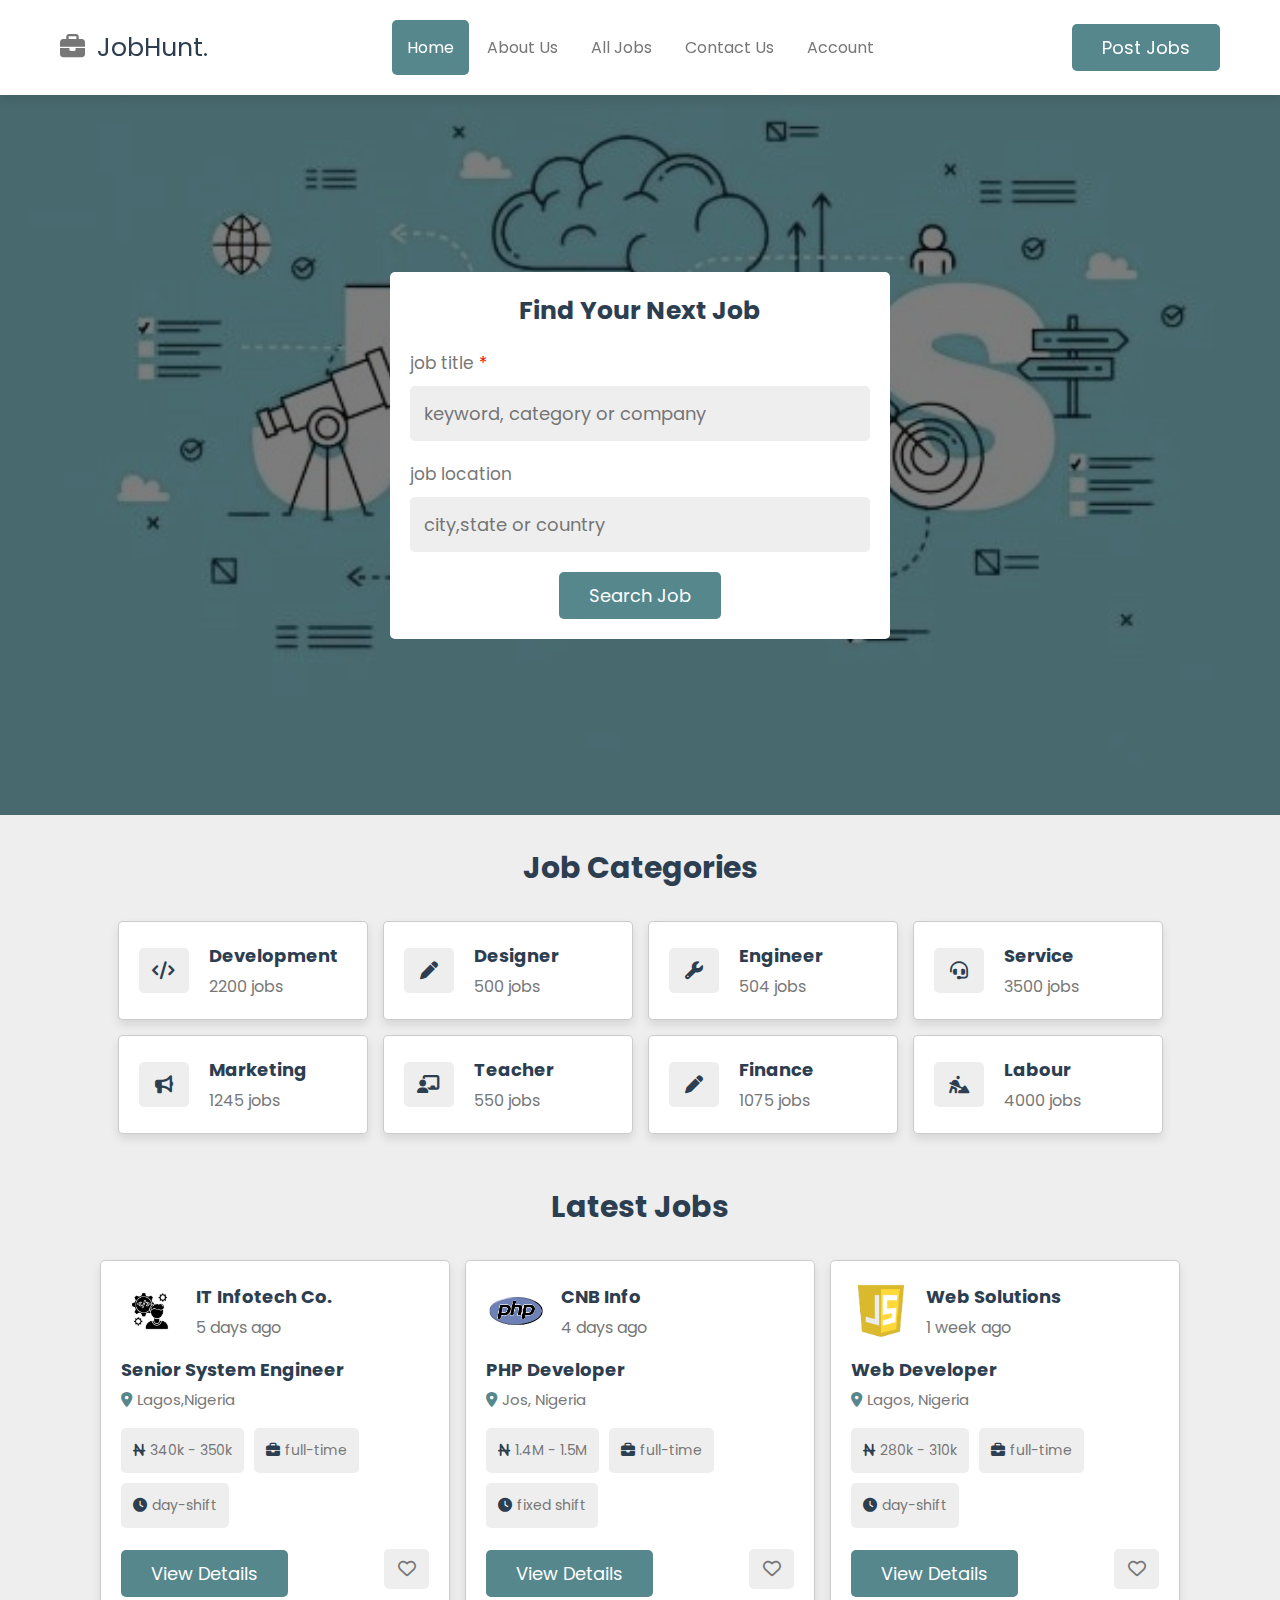
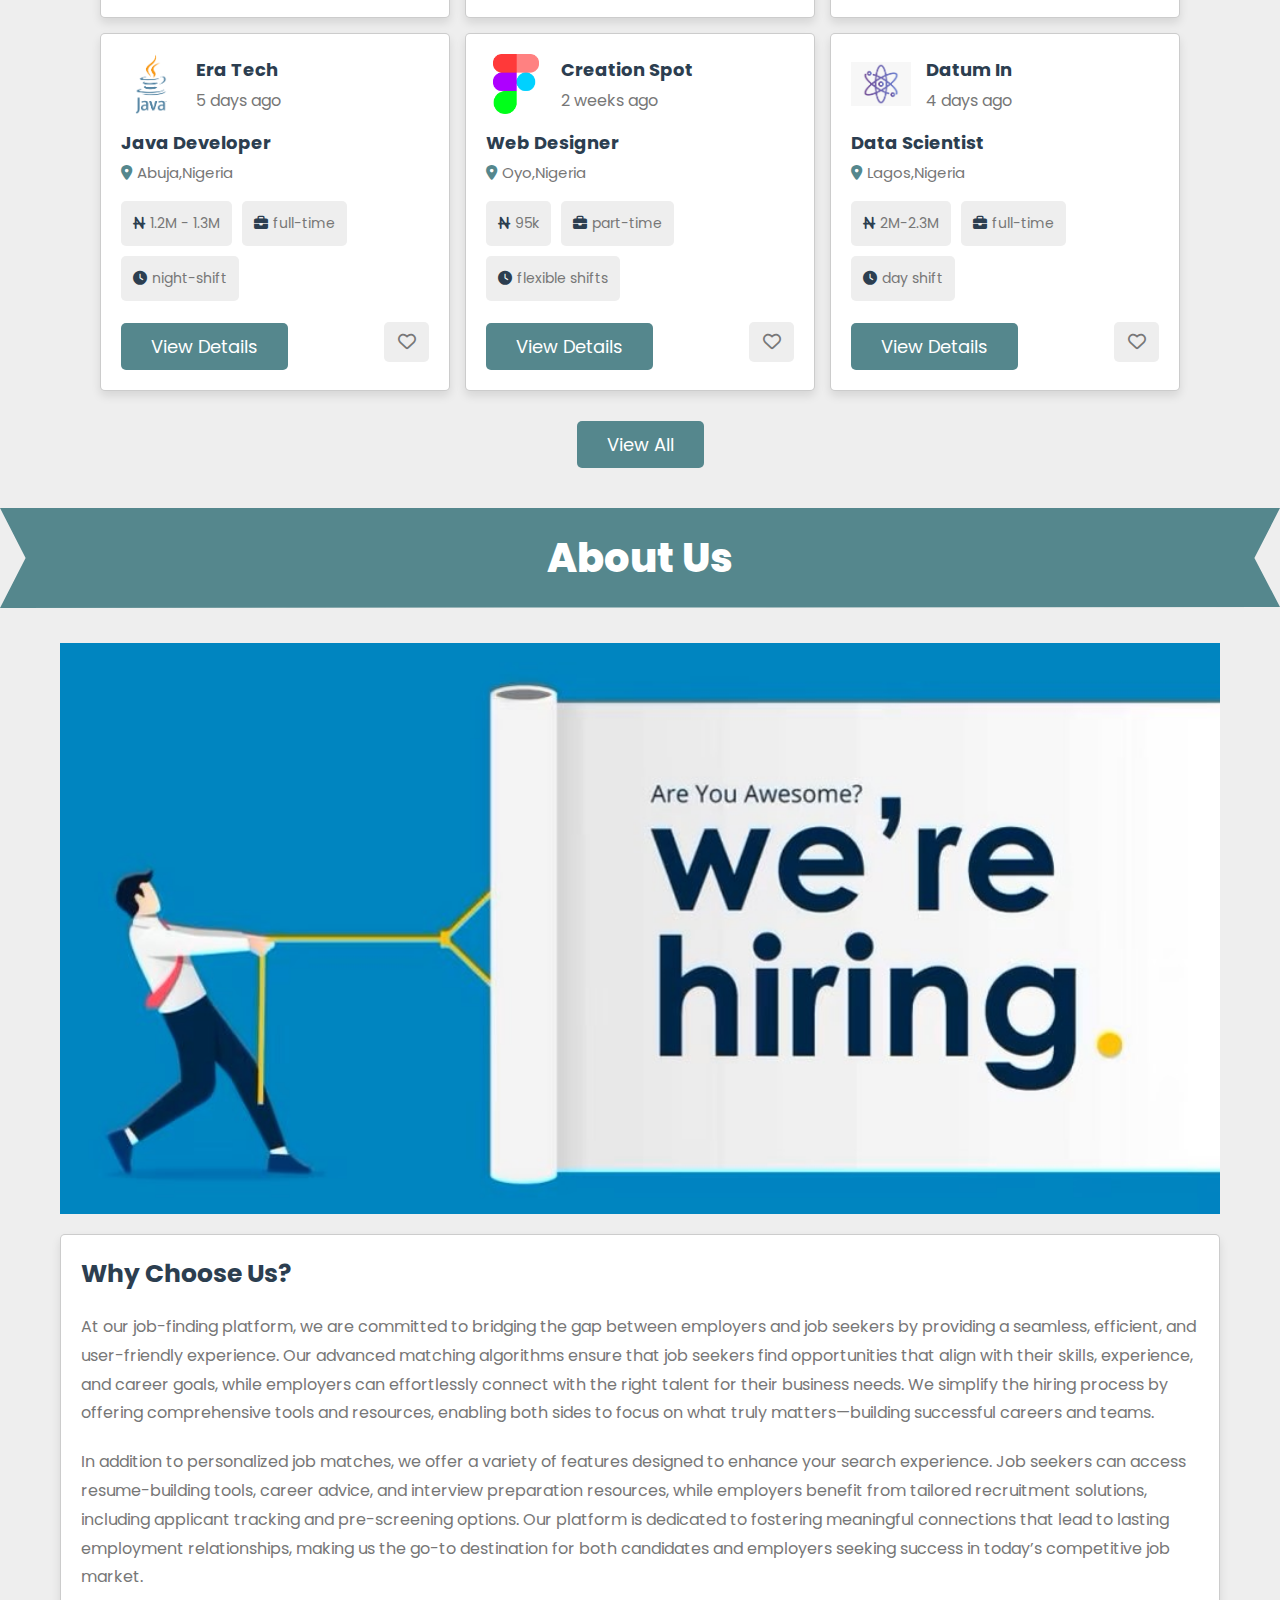
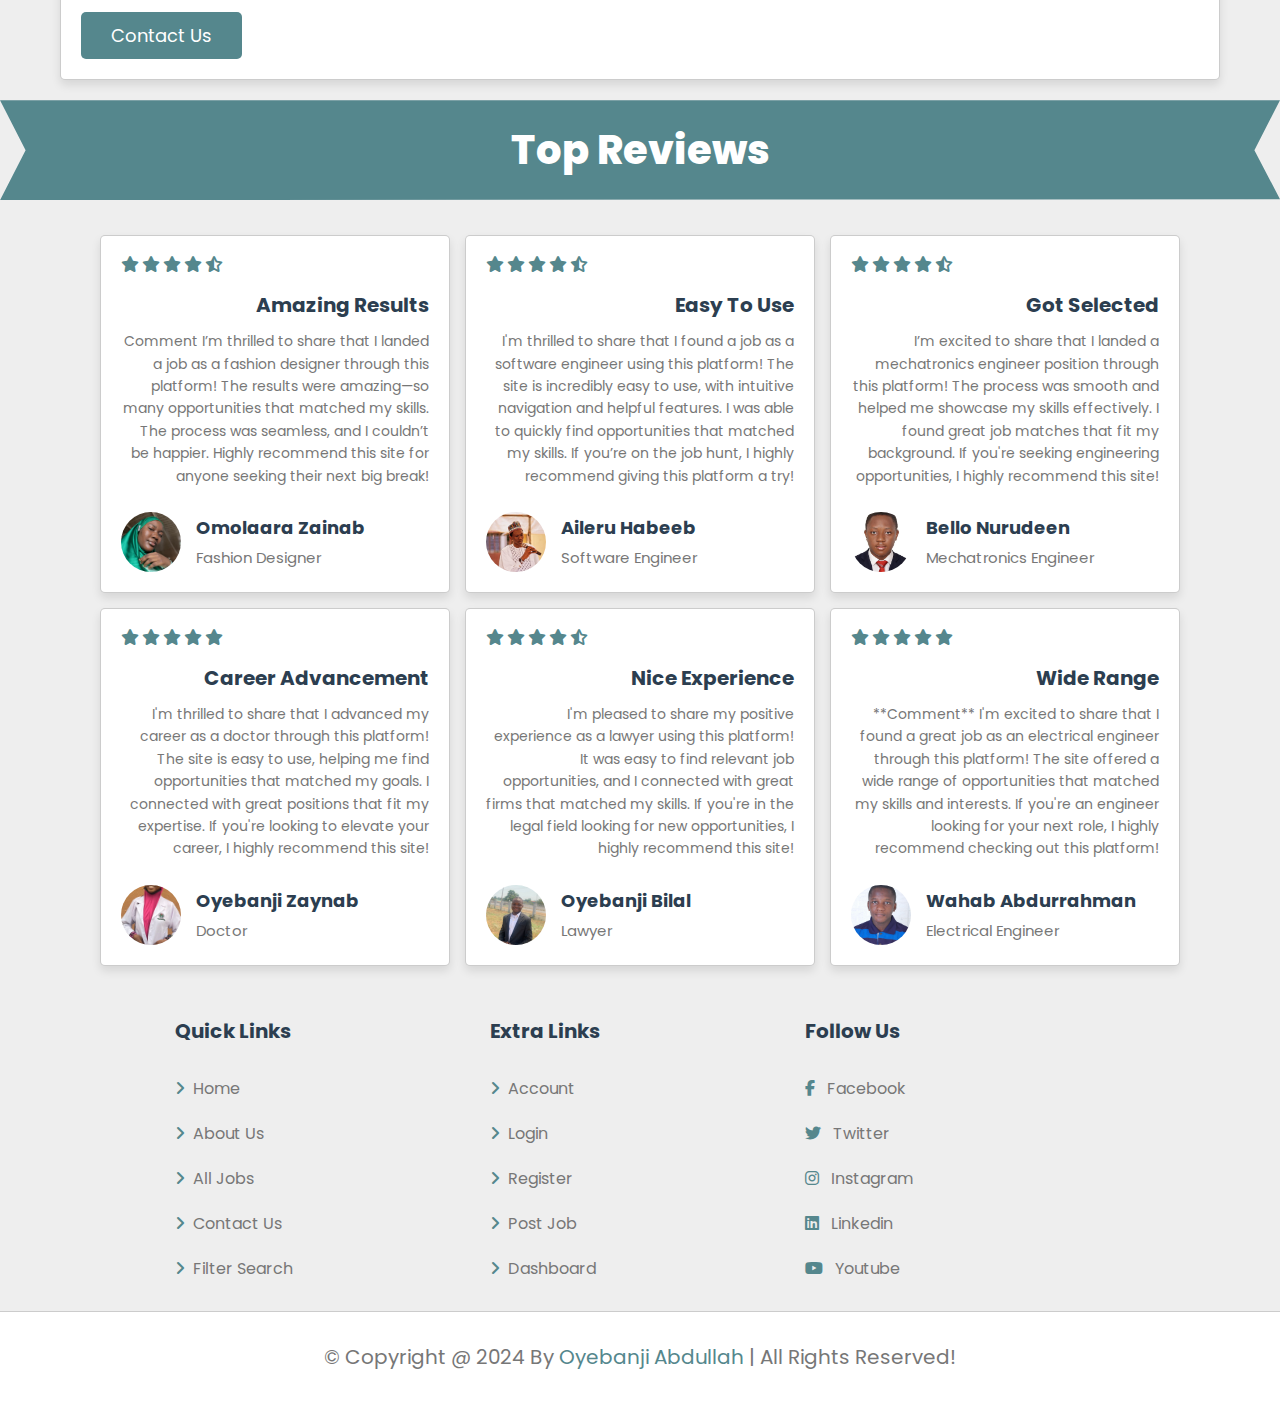
<file: index.html>
<!DOCTYPE html>
<html lang="en">

<head>
    <meta charset="UTF-8">
    <meta name="viewport" content="width=device-width, initial-scale=1.0">
    <title>Home</title>
    <link rel="stylesheet" href="./css/style.css">
</head>

<body>
    <!-- header part -->
    <header class="header">
        <section class="flex">
            <div id="menu-btn" class="fas fa-bars-staggered"></div>
            <a href="index.html" class="logo"><i class="fas fa-briefcase"></i>
                JobHunt.</a>
            <nav class="navbar">
                <a href="index.html" id="home" >home</a>
                <a href="about.html" id="about">about us</a>
                <a href="jobs.html" id="jobs">all jobs</a>
                <a href="contact.html" id="contact">contact us</a>
                <a href="login.html" id="login">account</a>
            </nav>

            <a href="login.html" class="btn" style="margin-top: 0;">post jobs</a>
        </section>

    </header>


    <!-- home part-->
    <div class="home-container">

        <section class="home">
            <form action="" method="post">
                <h3>find your next job</h3>
                <p>job title <span>*</span></p>
                <input type="text" name="title" placeholder="keyword, category or company" required maxlength="20"
                    class="input">
                <p>job location</p>

                <input type="text" name="location" placeholder="city,state or country" required maxlength="50"
                    class="input">
                <input type = "submit" value="search job" class="btn" name="search">
            </form>
        </section>
    </div>

    <!-- category part -->
    <section class="category">
        <h1 class="heading">job categories</h1>
        <div class="box-container">
            <a href="#" class="box">
                <i class="fas fa-code"></i>
                <div>
                    <h3>development</h3>
                    <span>2200 jobs</span>
                </div>

            </a>
            <a href="#" class="box">
                <i class="fas fa-pen"></i>
                <div>
                    <h3>designer</h3>
                    <span>500 jobs</span>
                </div>

            </a>
            <a href="#" class="box">
                <i class="fas fa-wrench"></i>
                <div>
                    <h3>engineer</h3>
                    <span>504 jobs</span>
                </div>

            </a>
            <a href="#" class="box">
                <i class="fas fa-headset"> </i>
                <div>
                    <h3>service</h3>
                    <span>3500 jobs</span>
                </div>

            </a>
            <a href="#" class="box">
                <i class="fas fa-bullhorn"> </i>
                <div>
                    <h3>marketing</h3>
                    <span>1245 jobs</span>
                </div>

            </a>
            <a href="#" class="box">
                <i class="fas fa-chalkboard-user"></i>
                <div>
                    <h3>teacher</h3>
                    <span>550 jobs</span>
                </div>

            </a>
            <a href="#" class="box">
                <i class="fas fa-pen"> </i>
                <div>
                    <h3>finance</h3>
                    <span>1075 jobs</span>
                </div>

            </a>
            <a href="#" class="box">
                <i class="fas fa-person-digging"> </i>
                <div>
                    <h3>labour</h3>
                    <span>4000 jobs</span>
                </div>

            </a>

        </div>
    </section>

    <!-- jobs part  -->

    <section class="jobs-container">

        <h1 class="heading">latest jobs</h1>

        <div class="box-container">

            <div class="box">
                <div class="company">
                    <img src="images/icon-1.jpg" alt="">
                    <div>
                        <h3>IT infotech co.</h3>
                        <span>5 days ago</span>
                    </div>
                </div>
                <h3 class="job-title">senior system engineer</h3>
                <p class="location"><i class="fas fa-map-marker-alt"></i><span>Lagos,Nigeria</span></p>
                <div class="tags">
                    <p><i class='fa-solid fa-naira-sign'></i><span>340k - 350k</span></p>
                    <p><i class="fas fa-briefcase"></i><span>full-time</span></p>
                    <p><i class="fas fa-clock"></i><span>day-shift</span></p>
                </div>
                <div class="flex-btn">
                    <a href="view_job.html" class="btn">view details</a>
                    <button type="submit" class="far fa-heart" name="save"></button>
                </div>
            </div>
            <div class="box">
                <div class="company">
                    <img src="images/icon-2.png" alt="">
                    <div>
                        <h3>CNB info</h3>
                        <span>4 days ago</span>
                    </div>
                </div>
                <h3 class="job-title">PHP Developer</h3>
                <p class="location"><i class="fas fa-map-marker-alt"></i><span>Jos, Nigeria</span></p>
                <div class="tags">
                    <p><i class='fa-solid fa-naira-sign'></i><span>1.4M - 1.5M</span></p>
                    <p><i class="fas fa-briefcase"></i><span>full-time</span></p>
                    <p><i class="fas fa-clock"></i><span>fixed shift</span></p>
                </div>
                <div class="flex-btn">
                    <a href="view_job.html" class="btn">view details</a>
                    <button type="submit" class="far fa-heart" name="save"></button>
                </div>
            </div>
            <div class="box">
                <div class="company">
                    <img src="images/icon-3.png" alt="">
                    <div>
                        <h3>Web Solutions</h3>
                        <span>1 week ago</span>
                    </div>
                </div>
                <h3 class="job-title">Web Developer</h3>
                <p class="location"><i class="fas fa-map-marker-alt"></i><span>Lagos, Nigeria</span></p>
                <div class="tags">
                    <p><i class='fa-solid fa-naira-sign'></i><span>280k - 310k</span></p>
                    <p><i class="fas fa-briefcase"></i><span>full-time</span></p>
                    <p><i class="fas fa-clock"></i><span>day-shift</span></p>
                </div>
                <div class="flex-btn">
                    <a href="view_job.html" class="btn">view details</a>
                    <button type="submit" class="far fa-heart" name="save"></button>
                </div>
            </div>
            <div class="box">
                <div class="company">
                    <img src="images/icon-4.png" alt="">
                    <div>
                        <h3>Era Tech</h3>
                        <span>5 days ago</span>
                    </div>
                </div>
                <h3 class="job-title">Java Developer</h3>
                <p class="location"><i class="fas fa-map-marker-alt"></i><span>Abuja,Nigeria</span></p>
                <div class="tags">
                    <p><i class='fa-solid fa-naira-sign'></i><span>1.2M - 1.3M</span></p>
                    <p><i class="fas fa-briefcase"></i><span>full-time</span></p>
                    <p><i class="fas fa-clock"></i><span>night-shift</span></p>
                </div>
                <div class="flex-btn">
                    <a href="view_job.html" class="btn">view details</a>
                    <button type="submit" class="far fa-heart" name="save"></button>
                </div>
            </div>
            <div class="box">
                <div class="company">
                    <img src="images/icon-5.png" alt="">
                    <div>
                        <h3>Creation spot</h3>
                        <span>2 weeks ago</span>
                    </div>
                </div>
                <h3 class="job-title">Web designer</h3>
                <p class="location"><i class="fas fa-map-marker-alt"></i><span>Oyo,Nigeria</span></p>
                <div class="tags">
                    <p><i class='fa-solid fa-naira-sign'></i><span>95k</span></p>
                    <p><i class="fas fa-briefcase"></i><span>part-time</span></p>
                    <p><i class="fas fa-clock"></i><span>flexible shifts</span></p>
                </div>
                <div class="flex-btn">
                    <a href="view_job.html" class="btn">view details</a>
                    <button type="submit" class="far fa-heart" name="save"></button>
                </div>
            </div>
            <div class="box">
                <div class="company">
                    <img src="images/icon-6.png" alt="">
                    <div>
                        <h3>Datum in</h3>
                        <span>4 days ago</span>
                    </div>
                </div>
                <h3 class="job-title">Data Scientist </h3>
                <p class="location"><i class="fas fa-map-marker-alt"></i><span>Lagos,Nigeria</span></p>
                <div class="tags">
                    <p><i class='fa-solid fa-naira-sign'></i><span>2M-2.3M</span></p>
                    <p><i class="fas fa-briefcase"></i><span>full-time</span></p>
                    <p><i class="fas fa-clock"></i><span>day shift</span></p>
                </div>
                <div class="flex-btn">
                    <a href="view_job.html" class="btn">view details</a>
                    <button type="submit" class="far fa-heart" name="save"></button>
                </div>
            </div>

        </div>


        <div style="text-align: center; margin-top: 2rem; margin-bottom: 2rem;">
            <a href="jobs.html" class="btn">view all</a>

        </div>

    </section>


    <!-- about us part -->

    <div class="section-title">about us</div>

    <section class="about">
        <img src="images/about-img.jpg" alt="">
        <div class="box">
            <h3>
                why choose us?
            </h3>
            <p>At our job-finding platform, we are committed to bridging the gap between employers and job seekers by providing a seamless, efficient, and user-friendly experience. Our advanced matching algorithms ensure that job seekers find opportunities that align with their skills, experience, and career goals, while employers can effortlessly connect with the right talent for their business needs. We simplify the hiring process by offering comprehensive tools and resources, enabling both sides to focus on what truly matters—building successful careers and teams.</p>
            <p>In addition to personalized job matches, we offer a variety of features designed to enhance your search experience. Job seekers can access resume-building tools, career advice, and interview preparation resources, while employers benefit from tailored recruitment solutions, including applicant tracking and pre-screening options. Our platform is dedicated to fostering meaningful connections that lead to lasting employment relationships, making us the go-to destination for both candidates and employers seeking success in today’s competitive job market.</p>

            <a href="Contact.html" class="btn">contact us</a>
        </div>
    </section>

    <!-- reviews section  -->
    <div class="section-title">top reviews</div>
    <section class="reviews">

        <div class="box-container">
            <div class="box">
                <div class="stars">
                    <i class="fas fa-star"></i>
                    <i class="fas fa-star"></i>
                    <i class="fas fa-star"></i>
                    <i class="fas fa-star"></i>
                    <i class="fas fa-star-half-alt"></i>
                </div>
                <h3 class="title">amazing results</h3>
               <p>
                Comment
                
                I’m thrilled to share that I landed a job as a fashion designer through this platform! The results were amazing—so many opportunities that matched my skills. The process was seamless, and I couldn’t be happier. Highly recommend this site for anyone seeking their next big break!      </p> 
                <div class="user">
                    <img src="./images/avatar 1.jpg" alt="">
                    <div>
                    <h3>Omolaara Zainab</h3>
                    <span>Fashion designer</span>
                </div>
                </div>
            </div>
            <div class="box">
                <div class="stars">
                    <i class="fas fa-star"></i>
                    <i class="fas fa-star"></i>
                    <i class="fas fa-star"></i>
                    <i class="fas fa-star"></i>
                    <i class="fas fa-star-half-alt"></i>
                </div>
                <h3 class="title">easy to use</h3>
               <p>I'm thrilled to share that I found a job as a software engineer using this platform! The site is incredibly easy to use, 
                with intuitive navigation and helpful features. I was able to quickly find opportunities that matched my skills. If you’re on the job hunt, 
                I highly recommend giving this platform a try!</p> 
                <div class="user">
                    <img src="./images/avatar 2.jpg" alt="">
                    <div>
                    <h3>Aileru Habeeb</h3>
                    <span>Software Engineer</span>
                </div>
                </div>
            </div>
            <div class="box">
                <div class="stars">
                    <i class="fas fa-star"></i>
                    <i class="fas fa-star"></i>
                    <i class="fas fa-star"></i>
                    <i class="fas fa-star"></i>
                    <i class="fas fa-star-half-alt"></i>
                </div>
                <h3 class="title">got selected</h3>
               <p>I’m excited to share that I landed a mechatronics engineer position through this platform! The process was smooth and helped me showcase my skills effectively. I found great job matches that fit my background. If you're seeking engineering opportunities, I highly recommend this site!</p> 
                <div class="user">
                    <img src="./images/avatar 4.jpg" alt="">
                    <div>
                    <h3>Bello Nurudeen</h3>
                    <span> Mechatronics Engineer</span>
                </div>
                </div>
            </div>
            <div class="box">
                <div class="stars">
                    <i class="fas fa-star"></i>
                    <i class="fas fa-star"></i>
                    <i class="fas fa-star"></i>
                    <i class="fas fa-star"></i>
                    <i class="fas fa-star"></i>
                </div>
                <h3 class="title">Career advancement</h3>
               <p>I'm thrilled to share that I advanced my career as a doctor through this platform! The site is easy to use, helping me find opportunities that matched my goals. I connected with great positions that fit my expertise. If you're looking to elevate your career, I highly recommend this site!</p> 
                <div class="user">
                    <img src="./images/avatar 3.jpg" alt="">
                    <div>
                    <h3>Oyebanji Zaynab</h3>
                    <span>Doctor</span>
                </div>
                </div>
            </div>
            <div class="box">
                <div class="stars">
                    <i class="fas fa-star"></i>
                    <i class="fas fa-star"></i>
                    <i class="fas fa-star"></i>
                    <i class="fas fa-star"></i>
                    <i class="fas fa-star-half-alt"></i>
                </div>
                <h3 class="title">nice experience</h3>
               <p>I'm pleased to share my positive experience as a lawyer using this platform!
                 It was easy to find relevant job opportunities, and I connected with great firms that matched my skills. If you're in the legal field looking for new opportunities, 
                I highly recommend this site!</p> 
                <div class="user">
                    <img src="./images/avatar 5.jpg" alt="">
                    <div>
                    <h3>Oyebanji Bilal</h3>
                    <span>Lawyer</span>
                </div>
                </div>
            </div>
            <div class="box">
                <div class="stars">
                    <i class="fas fa-star"></i>
                    <i class="fas fa-star"></i>
                    <i class="fas fa-star"></i>
                    <i class="fas fa-star"></i>
                    <i class="fas fa-star"></i>
                </div>
                <h3 class="title">wide range</h3>
               <p>**Comment**

                I'm excited to share that I found a great job as an electrical engineer through this platform! The site offered a wide range of opportunities that matched my skills and interests. 
                If you're an engineer looking for your next role, I highly recommend checking out this platform!</p> 
                <div class="user">
                    <img src="./images/avatar 6.jpg" alt="">
                    <div>
                    <h3>Wahab Abdurrahman</h3>
                    <span>Electrical Engineer</span>
                </div>
                </div>
            </div>
            
            
        </div>

    </section>






    <!-- footer part  -->
    <footer class="footer">
        <section class="grid">
            <div class="box">
                <h3>Quick Links</h3>
                <a href="index.html"><i class="fas fa-angle-right"></i>Home</a>
                <a href="about.html"><i class="fas fa-angle-right"></i>about us</a>
                <a href="jobs.html"><i class="fas fa-angle-right"></i>all jobs</a>
                <a href="contact.html"><i class="fas fa-angle-right"></i>contact us</a>
                <a href="index.html"><i class="fas fa-angle-right"></i>filter search</a>
            </div>
            <div class="box">
                <h3>extra Links</h3>
                <a href="login.html"><i class="fas fa-angle-right"></i>account</a>
                <a href="login.html"><i class="fas fa-angle-right"></i>login</a>
                <a href="login.html"><i class="fas fa-angle-right"></i>register</a>
                <a href="login.html"><i class="fas fa-angle-right"></i>post job</a>
                <a href="#"><i class="fas fa-angle-right"></i>dashboard</a>
            </div>
            <div class="box">
                <h3>follow us</h3>
                <a href="#"><i class="fab fa-facebook-f"></i> Facebook</a>
                <a href="#"><i class="fab fa-twitter"></i> twitter</a>
                <a href="https://www.instagram.com/abdul_banji/?hl=en"><i class="fab fa-instagram"></i> instagram</a>
                <a href="#"><i class="fab fa-linkedin"></i> linkedin</a>
                <a href="https://www.youtube.com/@AbdullahOyebanji-sz9pw"><i class="fab fa-youtube"></i> youtube</a>
            </div>
        </section>

        <div class="credit">&copy; copyright @ 2024 by <span>Oyebanji Abdullah</span> | all rights reserved!</div>
    </footer>
    <script src="js/script.js"></script>
</body>

</html>
</file>
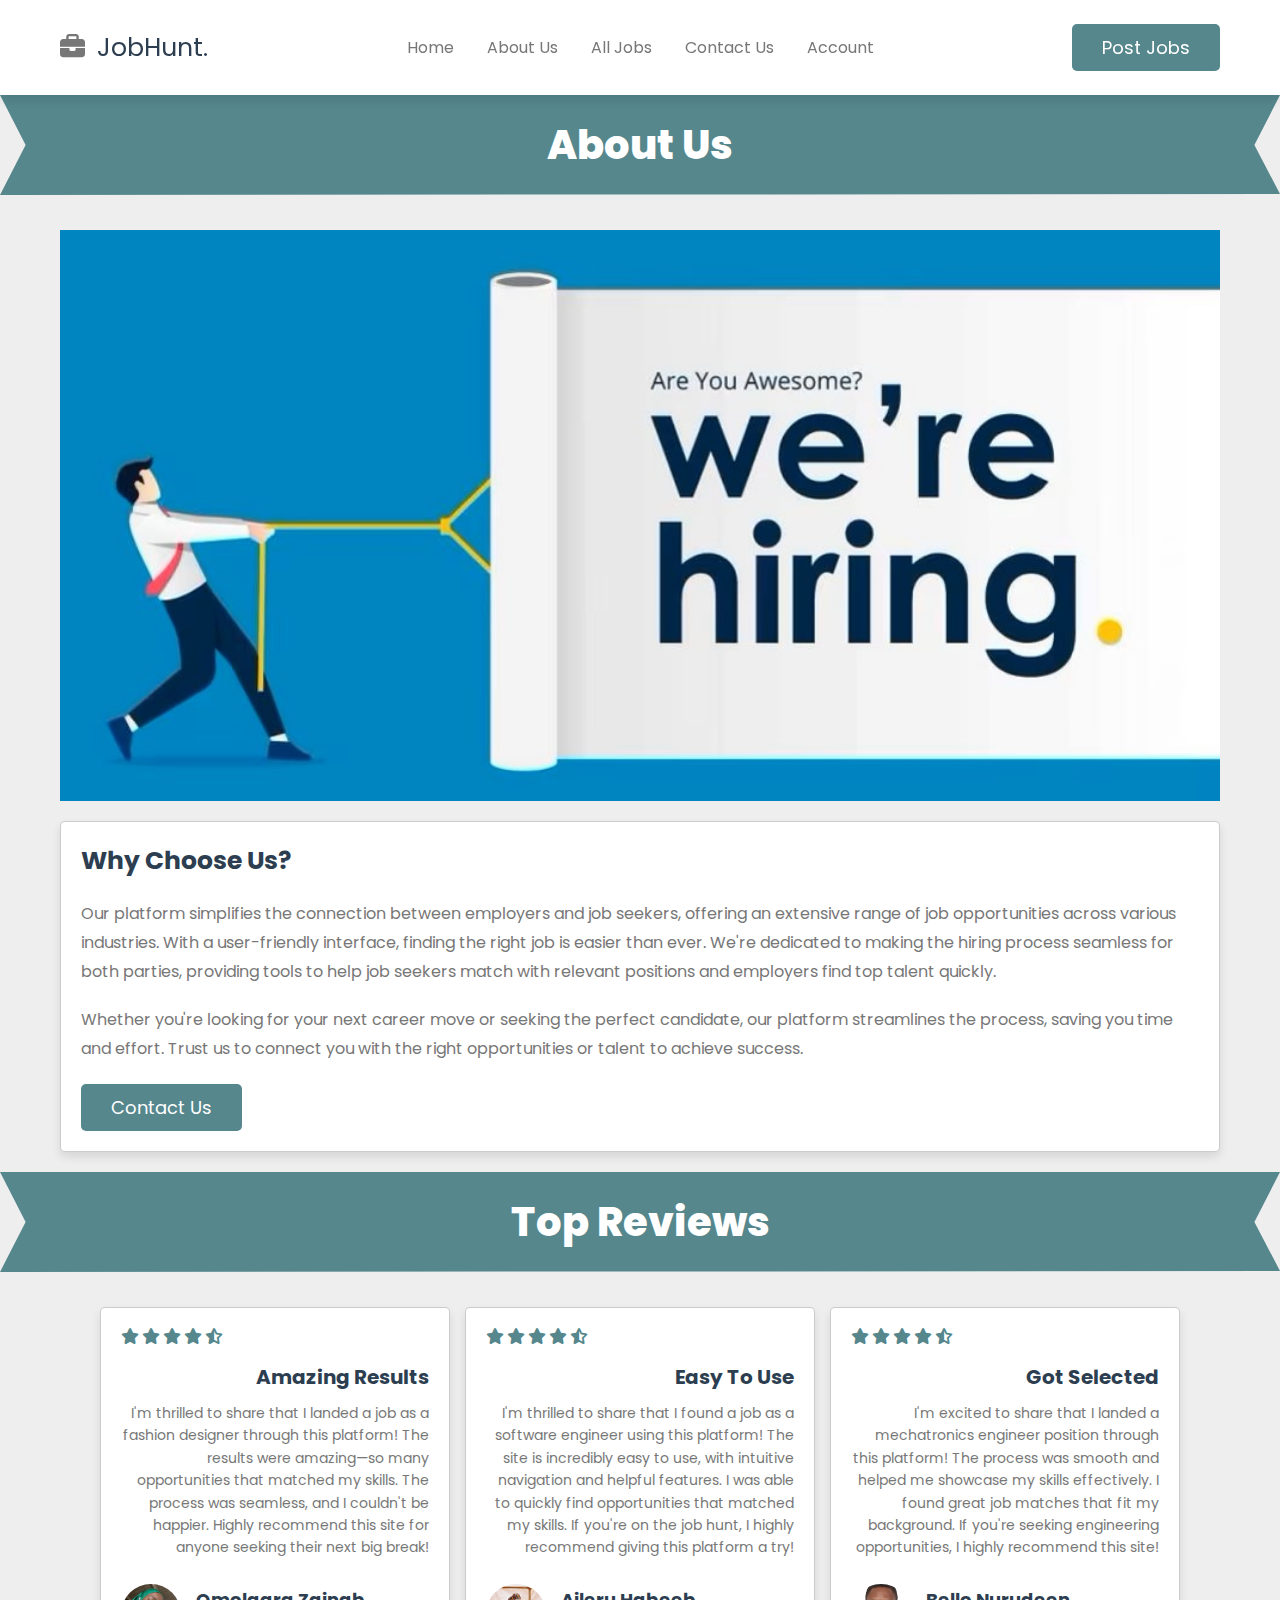
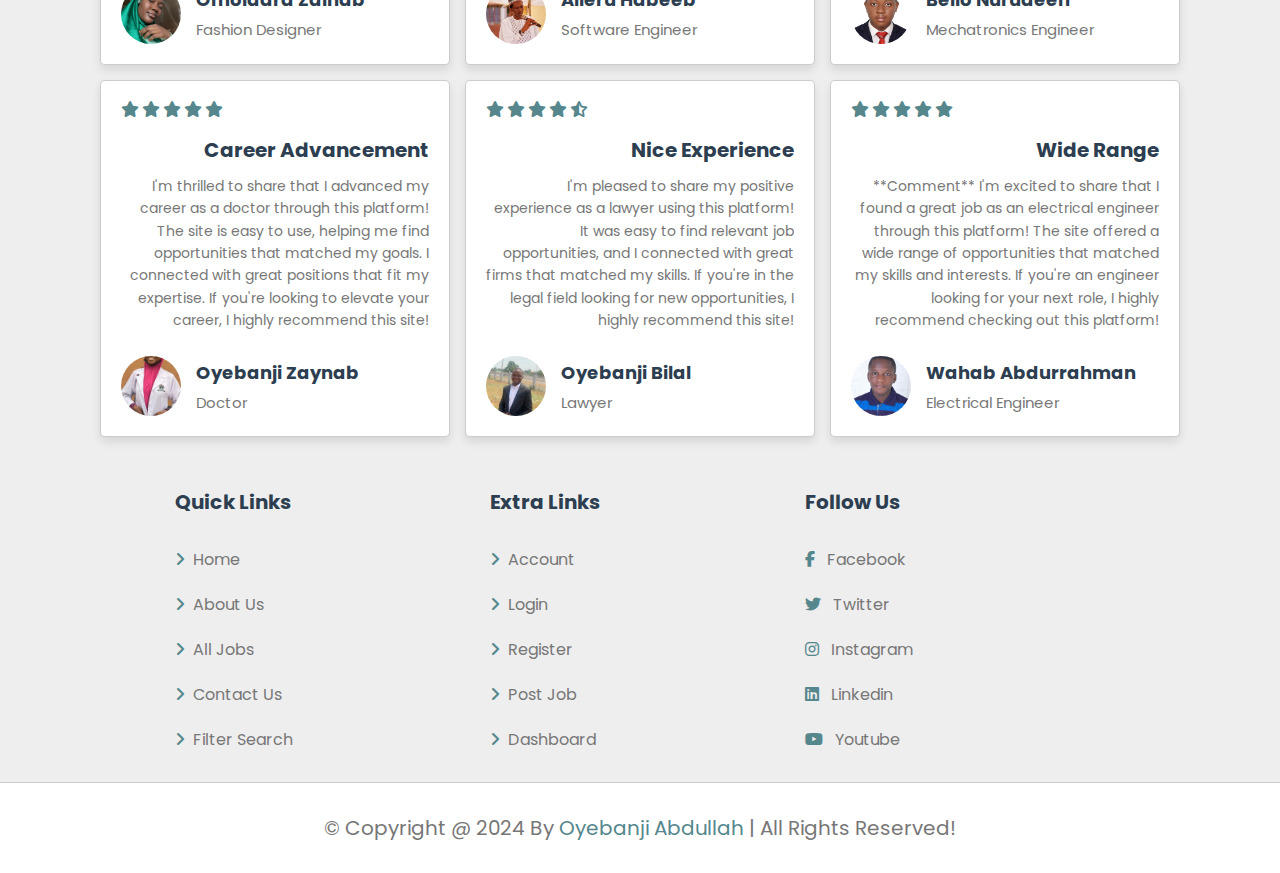
<file: about.html>
<!DOCTYPE html>
<html lang="en">

<head>
    <meta charset="UTF-8">
    <meta name="viewport" content="width=device-width, initial-scale=1.0">
    <title>About</title>
    <link rel="stylesheet" href="css/style.css">
</head>

<body>
    <!-- header part -->
    <header class="header">
        <section class="flex">
            <div id="menu-btn" class="fas fa-bars-staggered"></div>
            <a href="index.html" class="logo"><i class="fas fa-briefcase"></i>
                JobHunt.</a>
            <nav class="navbar">
                <a href="index.html">home</a>
                <a href="about.html" id="about">about us</a>
                <a href="jobs.html">all jobs</a>
                <a href="contact.html">contact us</a>
                <a href="login.html">account</a>
            </nav>
          <!-- Remember to make a page for the employer who's trynna look for competent people -->
            <a href="#" class="btn" style="margin-top: 0;">post jobs</a>
        </section>

    </header>

 <!-- about us part  -->
 <div class="section-title">about us</div>

 <section class="about">
     <img src="images/about-img.jpg" alt="">
     <div class="box">
         <h3>
             why choose us?
         </h3>
         <p>Our platform simplifies the connection between employers and job seekers,
             offering an extensive range of job opportunities across various industries. With 
             a user-friendly interface, finding the right job is easier than ever. We're dedicated to making 
             the hiring process seamless for both parties, providing tools to help job seekers match with relevant positions
              and employers find top talent quickly.</p>
         <p>Whether you're looking for your next career move or 
            seeking the perfect candidate, our platform streamlines the process,
             saving you time and effort. Trust us to connect you with the right opportunities or talent to achieve success.</p>

         <a href="Contact.html" class="btn">contact us</a>
     </div>
 </section>


   <!-- reviews part  -->
   <div class="section-title">top reviews</div>
   <section class="reviews">

       <div class="box-container">
           <div class="box">
               <div class="stars">
                   <i class="fas fa-star"></i>
                   <i class="fas fa-star"></i>
                   <i class="fas fa-star"></i>
                   <i class="fas fa-star"></i>
                   <i class="fas fa-star-half-alt"></i>
               </div>
               <h3 class="title">amazing results</h3>
              <p>
               
               I'm thrilled to share that I landed a job as a fashion designer through this platform! The results were amazing—so many opportunities that matched my skills. The process was seamless, and I couldn't be happier. Highly recommend this site for anyone seeking their next big break!      </p> 
               <div class="user">
                   <img src="./images/avatar 1.jpg" alt="">
                   <div>
                   <h3>Omolaara Zainab</h3>
                   <span>Fashion designer</span>
               </div>
               </div>
           </div>
           <div class="box">
               <div class="stars">
                   <i class="fas fa-star"></i>
                   <i class="fas fa-star"></i>
                   <i class="fas fa-star"></i>
                   <i class="fas fa-star"></i>
                   <i class="fas fa-star-half-alt"></i>
               </div>
               <h3 class="title">easy to use</h3>
              <p>I'm thrilled to share that I found a job as a software engineer using this platform! The site is incredibly easy to use, 
               with intuitive navigation and helpful features. I was able to quickly find opportunities that matched my skills. If you're on the job hunt, 
               I highly recommend giving this platform a try!</p> 
               <div class="user">
                   <img src="./images/avatar 2.jpg" alt="">
                   <div>
                   <h3>Aileru Habeeb</h3>
                   <span>Software Engineer</span>
               </div>
               </div>
           </div>
           <div class="box">
               <div class="stars">
                   <i class="fas fa-star"></i>
                   <i class="fas fa-star"></i>
                   <i class="fas fa-star"></i>
                   <i class="fas fa-star"></i>
                   <i class="fas fa-star-half-alt"></i>
               </div>
               <h3 class="title">got selected</h3>
              <p>I'm excited to share that I landed a mechatronics engineer position through this platform! The process was smooth and helped me showcase my skills effectively. I found great job matches that fit my background. If you're seeking engineering opportunities, I highly recommend this site!</p> 
               <div class="user">
                   <img src="./images/avatar 4.jpg" alt="">
                   <div>
                   <h3>Bello Nurudeen</h3>
                   <span> Mechatronics Engineer</span>
               </div>
               </div>
           </div>
           <div class="box">
               <div class="stars">
                   <i class="fas fa-star"></i>
                   <i class="fas fa-star"></i>
                   <i class="fas fa-star"></i>
                   <i class="fas fa-star"></i>
                   <i class="fas fa-star"></i>
               </div>
               <h3 class="title">Career advancement</h3>
              <p>I'm thrilled to share that I advanced my career as a doctor through this platform! The site is easy to use, helping me find opportunities that matched my goals. I connected with great positions that fit my expertise. If you're looking to elevate your career, I highly recommend this site!</p> 
               <div class="user">
                   <img src="./images/avatar 3.jpg" alt="">
                   <div>
                   <h3>Oyebanji Zaynab</h3>
                   <span>Doctor</span>
               </div>
               </div>
           </div>
           <div class="box">
               <div class="stars">
                   <i class="fas fa-star"></i>
                   <i class="fas fa-star"></i>
                   <i class="fas fa-star"></i>
                   <i class="fas fa-star"></i>
                   <i class="fas fa-star-half-alt"></i>
               </div>
               <h3 class="title">nice experience</h3>
              <p>I'm pleased to share my positive experience as a lawyer using this platform!
                It was easy to find relevant job opportunities, and I connected with great firms that matched my skills. If you're in the legal field looking for new opportunities, 
               I highly recommend this site!</p> 
               <div class="user">
                   <img src="./images/avatar 5.jpg" alt="">
                   <div>
                   <h3>Oyebanji Bilal</h3>
                   <span>Lawyer</span>
               </div>
               </div>
           </div>
           <div class="box">
               <div class="stars">
                   <i class="fas fa-star"></i>
                   <i class="fas fa-star"></i>
                   <i class="fas fa-star"></i>
                   <i class="fas fa-star"></i>
                   <i class="fas fa-star"></i>
               </div>
               <h3 class="title">wide range</h3>
              <p>**Comment**

               I'm excited to share that I found a great job as an electrical engineer through this platform! The site offered a wide range of opportunities that matched my skills and interests. 
               If you're an engineer looking for your next role, I highly recommend checking out this platform!</p> 
               <div class="user">
                   <img src="./images/avatar 6.jpg" alt="">
                   <div>
                   <h3>Wahab Abdurrahman</h3>
                   <span>Electrical Engineer</span>
               </div>
               </div>
           </div>
           
           
       </div>

   </section>


    <!-- footer part -->
    <footer class="footer">
        <section class="grid">
            <div class="box">
                <h3>Quick Links</h3>
                <a href="index.html"><i class="fas fa-angle-right"></i>Home</a>
                <a href="about.html"><i class="fas fa-angle-right"></i>about us</a>
                <a href="jobs.html"><i class="fas fa-angle-right"></i>all jobs</a>
                <a href="contact.html"><i class="fas fa-angle-right"></i>contact us</a>
                <a href="index.html"><i class="fas fa-angle-right"></i>filter search</a>
            </div>
            <div class="box">
                <h3>extra Links</h3>
                <a href="login.html"><i class="fas fa-angle-right"></i>account</a>
                <a href="login.html"><i class="fas fa-angle-right"></i>login</a>
                <a href="login.html"><i class="fas fa-angle-right"></i>register</a>
                <a href="login.html"><i class="fas fa-angle-right"></i>post job</a>
                <a href="#"><i class="fas fa-angle-right"></i>dashboard</a>
            </div>
            <div class="box">
                <h3>follow us</h3>
                <a href="#"><i class="fab fa-facebook-f"></i> Facebook</a>
                <a href="#"><i class="fab fa-twitter"></i> twitter</a>
                <a href="https://www.instagram.com/abdul_banji/?hl=en"><i class="fab fa-instagram"></i> instagram</a>
                <a href="#"><i class="fab fa-linkedin"></i> linkedin</a>
                <a href="https://www.youtube.com/@AbdullahOyebanji-sz9pw"><i class="fab fa-youtube"></i> youtube</a>
            </div>
        </section>

        <div class="credit">&copy; copyright @ 2024 by <span>Oyebanji Abdullah</span> | all rights reserved!</div>
    </footer>




    <script src="js/script.js"></script>
</body>

</html>
</file>
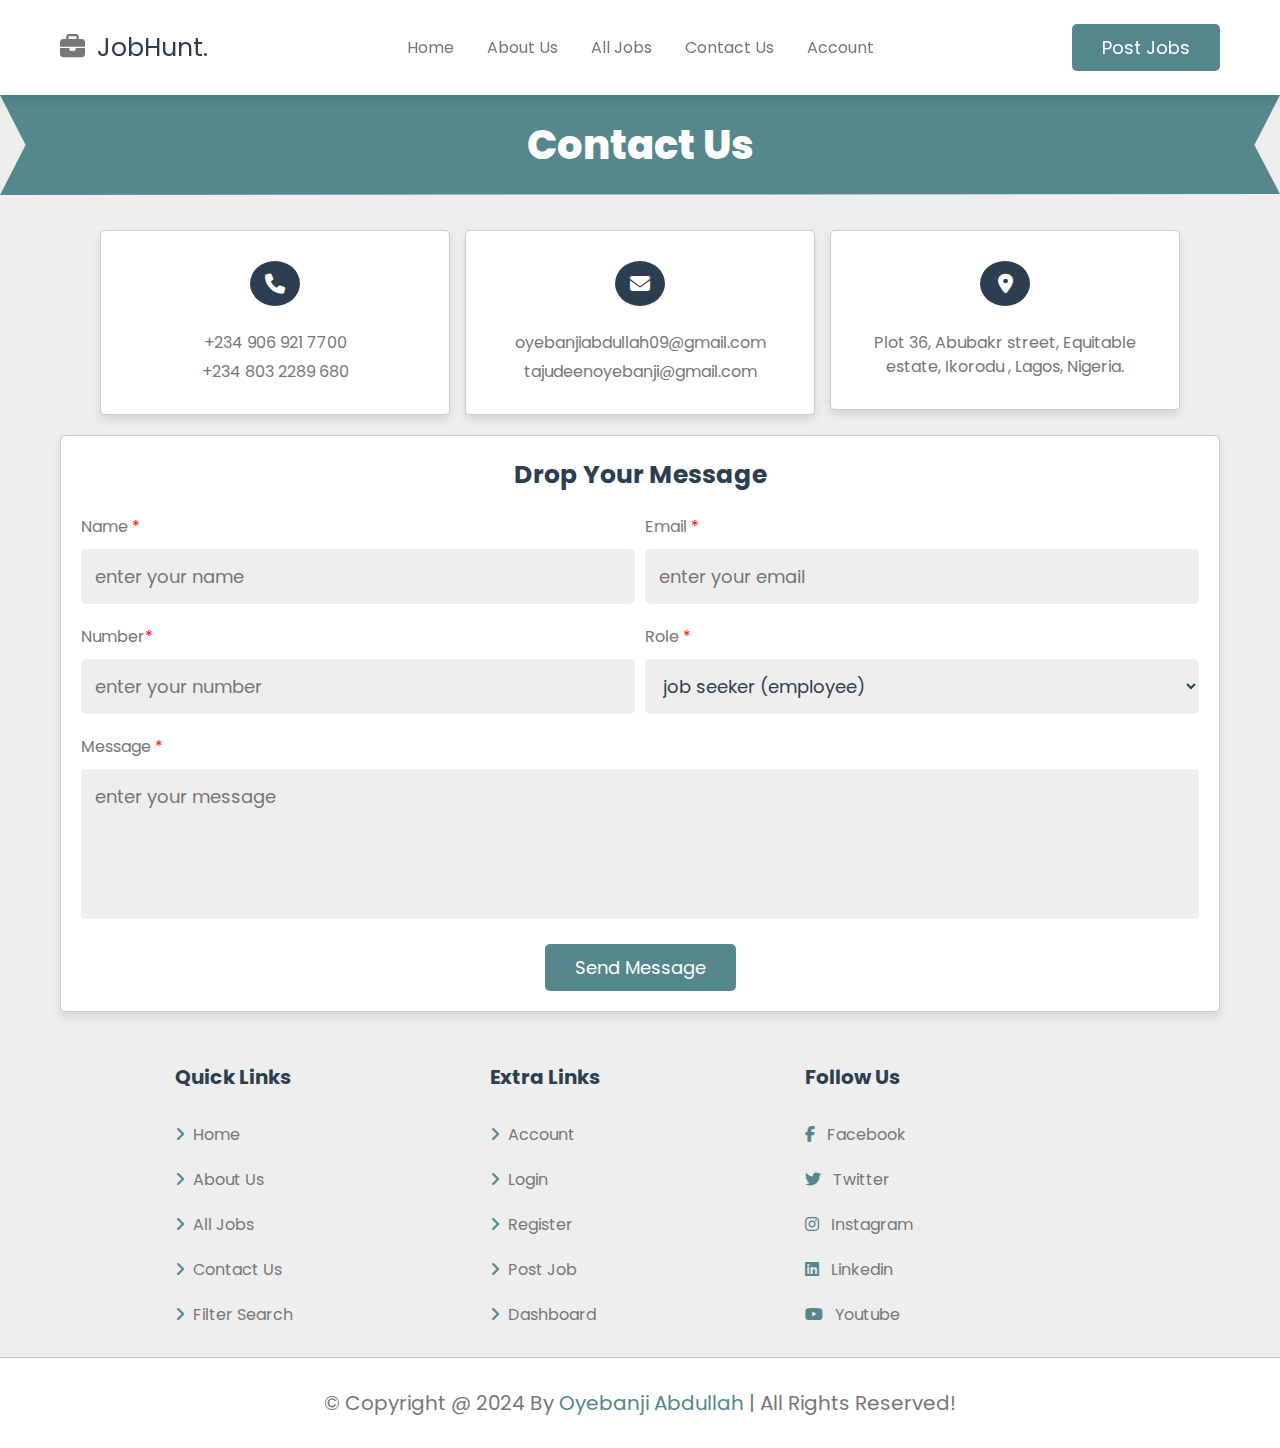
<file: Contact.html>
<!DOCTYPE html>
<html lang="en">

<head>
    <meta charset="UTF-8">
    <meta name="viewport" content="width=device-width, initial-scale=1.0">
    <title>Contact</title>
    <link rel="stylesheet" href="css/style.css">
</head>

<body>
    <!-- header part -->
    <header class="header">
        <section class="flex">
            <div id="menu-btn" class="fas fa-bars-staggered"></div>
            <a href="index.html" class="logo"><i class="fas fa-briefcase"></i>
                JobHunt.</a>
            <nav class="navbar">
                <a href="index.html">home</a>
                <a href="about.html">about us</a>
                <a href="jobs.html">all jobs</a>
                <a href="contact.html">contact us</a>
                <a href="login.html">account</a>
            </nav>

            <a href="login.html" class="btn" style="margin-top: 0;">post jobs</a>
        </section>

    </header>



<!-- contact us part  -->

<div class="section-title">contact us</div>
<section class="contact">

<div class="box-container">
   
    
    <div class="box">
        <i class="fas fa-phone"></i>
        <a href="#">+234 906 921 7700</a>
        <a href="#">+234 803 2289 680</a>
    </div>
    <div class="box">
        <i class="fas fa-envelope"></i>
        <a href="mailto:itsaastha@gmail.com">oyebanjiabdullah09@gmail.com</a>
        <a href="mailto:helloaastha@gmail.com">tajudeenoyebanji@gmail.com</a>
        
    </div>

<div class="box">
<i class="fas fa-map-marker-alt"></i>
<a href="#">Plot 36, Abubakr street, Equitable estate, Ikorodu , Lagos, Nigeria.</a>
</div>

</div>

<form action="" method="post">
    <h3>drop your message</h3>
    <div class="flex">
        <div class="box">
            <p>name <span>*</span></p>
            <input type="text" class="input" name="name" required maxlength="20" placeholder="enter your name">
        </div>
        <div class="box">
            <p>email <span>*</span></p>
            <input type="email" class="input" name="email" required maxlength="20" placeholder="enter your email">
        </div>
        <div class="box">
            <p>number<span>*</span></p>
            <input type="number" class="input" name="number" required min="0" max="9999999999" required maxlength="20" placeholder="enter your number">
        </div>
        <div class="box">
            <p>role <span>*</span></p>
            <select name="role" class="input">
                <option value="employee">job seeker (employee)</option>
                <option value="employer">job provider (employer)</option>
            </select>
        </div>
    </div>
<p>message <span>*</span></p>
<textarea name="message" class="input" required maxlength="1000" placeholder="enter your message"
 id="" cols="30" rows="10"></textarea>
<input type="submit" value="send message" name="send" class="btn">
</form>


</section>









    <!-- footer part  -->
    <footer class="footer">
        <section class="grid">
            <div class="box">
                <h3>Quick Links</h3>
                <a href="index.html"><i class="fas fa-angle-right"></i>Home</a>
                <a href="about.html"><i class="fas fa-angle-right"></i>about us</a>
                <a href="jobs.html"><i class="fas fa-angle-right"></i>all jobs</a>
                <a href="contact.html"><i class="fas fa-angle-right"></i>contact us</a>
                <a href="index.html"><i class="fas fa-angle-right"></i>filter search</a>
            </div>
            <div class="box">
                <h3>extra Links</h3>
                <a href="login.html"><i class="fas fa-angle-right"></i>account</a>
                <a href="login.html"><i class="fas fa-angle-right"></i>login</a>
                <a href="login.html"><i class="fas fa-angle-right"></i>register</a>
                <a href="login.html"><i class="fas fa-angle-right"></i>post job</a>
                <a href="#"><i class="fas fa-angle-right"></i>dashboard</a>
            </div>
            <div class="box">
                <h3>follow us</h3>
                <a href="#"><i class="fab fa-facebook-f"></i> Facebook</a>
                <a href="#"><i class="fab fa-twitter"></i> twitter</a>
                <a href="https://www.instagram.com/abdul_banji/?hl=en"><i class="fab fa-instagram"></i> instagram</a>
                <a href="#"><i class="fab fa-linkedin"></i> linkedin</a>
                <a href="https://www.youtube.com/@AbdullahOyebanji-sz9pw"><i class="fab fa-youtube"></i> youtube</a>
            </div>
        </section>

        <div class="credit">&copy; copyright @ 2024 by <span>Oyebanji Abdullah</span> | all rights reserved!</div>
    </footer>

    <script src="js/script.js"></script>
</body>

</html>
</file>
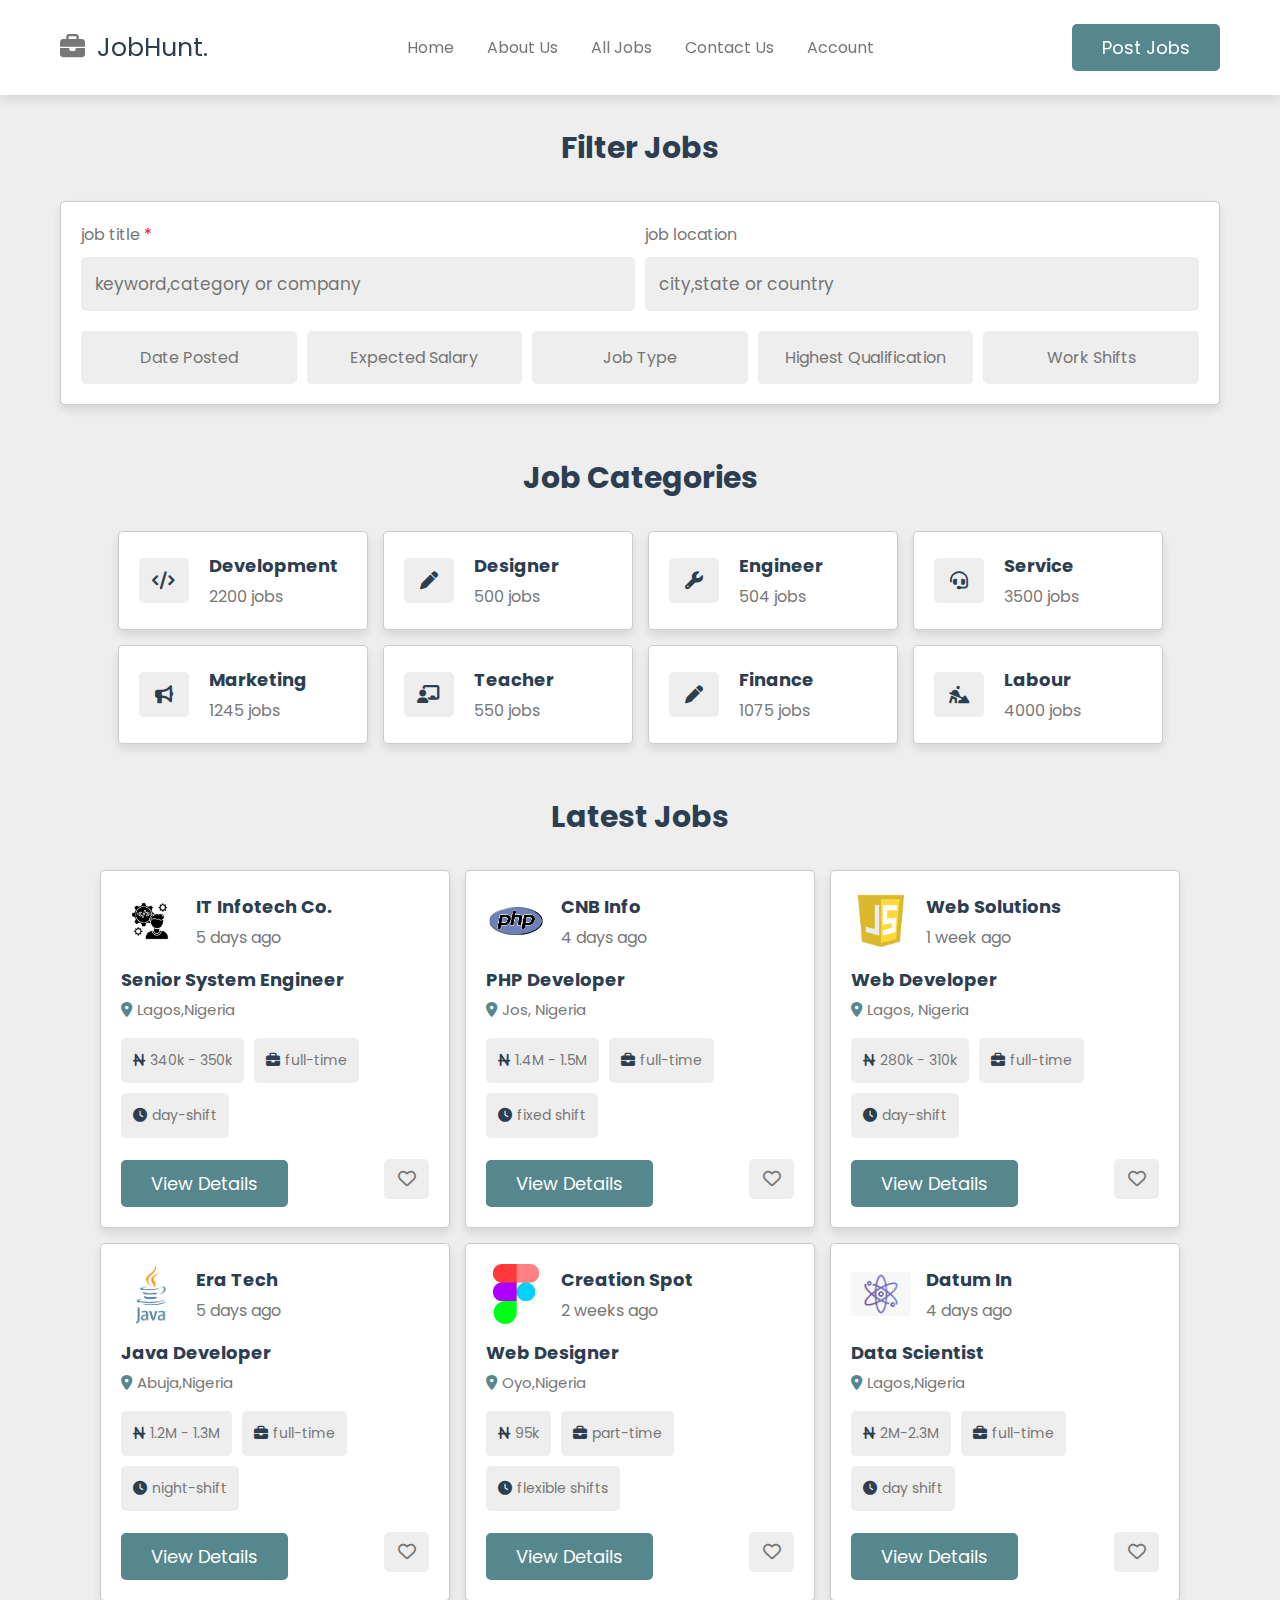
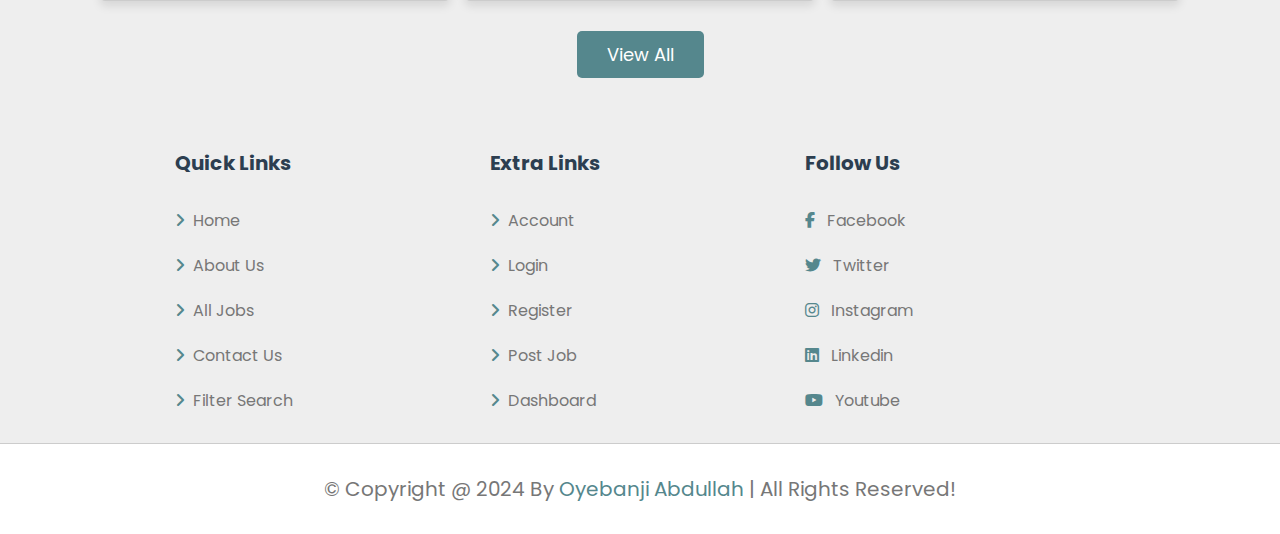
<file: jobs.html>
<!DOCTYPE html>
<html lang="en">

<head>
    <meta charset="UTF-8">
    <meta name="viewport" content="width=device-width, initial-scale=1.0">
    <title>All Jobs</title>
    <link rel="stylesheet" href="css/style.css">
</head>

<body>
    <!-- header part -->
    <header class="header">
        <section class="flex">
            <div id="menu-btn" class="fas fa-bars-staggered"></div>
            <a href="index.html" class="logo"><i class="fas fa-briefcase"></i>
                JobHunt.</a>
            <nav class="navbar">
                <a href="index.html">home</a>
                <a href="about.html">about us</a>
                <a href="jobs.html">all jobs</a>
                <a href="contact.html">contact us</a>
                <a href="login.html">account</a>
            </nav>

            <a href="login.html" class="btn" style="margin-top: 0;">post jobs</a>
        </section>

    </header>


    <!-- job filter form -->

    <section class="job-filter">

        <h1 class="heading">filter jobs</h1>
        <form action="" method="post">
            <div class="flex">
                <div class="box">
                    <p>job title <span>*</span></p>
                    <input type="text" name="title" placeholder="keyword,category or company" required maxlength="20"
                        class="input">
                </div>
                <div class="box">
                    <p>job location</p>

                    <input type="text" name="location" placeholder="city,state or country" required maxlength="50"
                        class="input">
                </div>

            </div>
            <div class="dropdown-container">

                <div class="dropdown">
                    <input type="text" readonly placeholder="date posted" name="date" maxlength="20" class="output">
                    <div class="lists">
                        <p class="items">today</p>
                        <p class="items">3 days ago</p>
                        <p class="items">5 days ago</p>
                        <p class="items">7 days ago</p>
                        <p class="items">10 days ago</p>
                        <p class="items">15 days ago</p>
                        <p class="items">30 days ago</p>

                    </div>
                </div>
                <div class="dropdown">
                    <input type="text" readonly placeholder="expected salary" name="date" maxlength="20" class="output">
                    <div class="lists">
                        <p class="items">80k or less</p>
                        <p class="items">100k - 150k</p>
                        <p class="items">250k - 360k</p>
                        <p class="items">370k - 420k</p>
                        <p class="items">820k - 930k</p>
                        <p class="items">930k - 1M</p>
                        <p class="items">1M - 1.5M</p>
                        <p class="items">1.5M - 2M</p>
                        <p class="items">2M - 3M</p>

                    </div>
                </div>
                <div class="dropdown">
                    <input type="text" readonly placeholder="job type" name="date" maxlength="20" class="output">
                    <div class="lists">
                        <p class="items">full-time</p>
                        <p class="items">part-time</p>
                        <p class="items">internship</p>
                        <p class="items">contract</p>
                        <p class="items">temporary</p>
                        <p class="items">fresher</p>

                    </div>
                </div>
                <div class="dropdown">
                    <input type="text" readonly placeholder="highest qualification" name="date" maxlength="20"
                        class="output">
                    <div class="lists">
                        <p class="items">high school</p>

                        <p class="items">intermediate</p>
                        <p class="items">bachelor's degree</p>
                        <p class="items">master's degree</p>
                        <p class="items">diploma</p>

                    </div>
                </div>
                <div class="dropdown">
                    <input type="text" readonly placeholder="work shifts" name="date" maxlength="20" class="output">
                    <div class="lists">

                        <p class="items">day shift</p>
                        <p class="items">night shift</p>
                        <p class="items">flexible shift</p>
                        <p class="items">fixed shift</p>


                    </div>
                </div>

            </div>
        </form>
    </section>

    <!-- jobsss  -->

    <section class="category">
        <h1 class="heading">job categories</h1>
        <div class="box-container">
            <a href="#" class="box">
                <i class="fas fa-code"></i>
                <div>
                    <h3>development</h3>
                    <span>2200 jobs</span>
                </div>

            </a>
            <a href="#" class="box">
                <i class="fas fa-pen"></i>
                <div>
                    <h3>designer</h3>
                    <span>500 jobs</span>
                </div>

            </a>
            <a href="#" class="box">
                <i class="fas fa-wrench"></i>
                <div>
                    <h3>engineer</h3>
                    <span>504 jobs</span>
                </div>

            </a>
            <a href="#" class="box">
                <i class="fas fa-headset"> </i>
                <div>
                    <h3>service</h3>
                    <span>3500 jobs</span>
                </div>

            </a>
            <a href="#" class="box">
                <i class="fas fa-bullhorn"> </i>
                <div>
                    <h3>marketing</h3>
                    <span>1245 jobs</span>
                </div>

            </a>
            <a href="#" class="box">
                <i class="fas fa-chalkboard-user"></i>
                <div>
                    <h3>teacher</h3>
                    <span>550 jobs</span>
                </div>

            </a>
            <a href="#" class="box">
                <i class="fas fa-pen"> </i>
                <div>
                    <h3>finance</h3>
                    <span>1075 jobs</span>
                </div>

            </a>
            <a href="#" class="box">
                <i class="fas fa-person-digging"> </i>
                <div>
                    <h3>labour</h3>
                    <span>4000 jobs</span>
                </div>

            </a>

        </div>
    </section>

    <!-- jobs part  -->

    <section class="jobs-container">

        <h1 class="heading">latest jobs</h1>

        <div class="box-container">

            <div class="box">
                <div class="company">
                    <img src="images/icon-1.jpg" alt="">
                    <div>
                        <h3>IT infotech co.</h3>
                        <span>5 days ago</span>
                    </div>
                </div>
                <h3 class="job-title">senior system engineer</h3>
                <p class="location"><i class="fas fa-map-marker-alt"></i><span>Lagos,Nigeria</span></p>
                <div class="tags">
                    <p><i class='fa-solid fa-naira-sign'></i><span>340k - 350k</span></p>
                    <p><i class="fas fa-briefcase"></i><span>full-time</span></p>
                    <p><i class="fas fa-clock"></i><span>day-shift</span></p>
                </div>
                <div class="flex-btn">
                    <a href="view_job.html" class="btn">view details</a>
                    <button type="submit" class="far fa-heart" name="save"></button>
                </div>
            </div>
            <div class="box">
                <div class="company">
                    <img src="images/icon-2.png" alt="">
                    <div>
                        <h3>CNB info</h3>
                        <span>4 days ago</span>
                    </div>
                </div>
                <h3 class="job-title">PHP Developer</h3>
                <p class="location"><i class="fas fa-map-marker-alt"></i><span>Jos, Nigeria</span></p>
                <div class="tags">
                    <p><i class='fa-solid fa-naira-sign'></i><span>1.4M - 1.5M</span></p>
                    <p><i class="fas fa-briefcase"></i><span>full-time</span></p>
                    <p><i class="fas fa-clock"></i><span>fixed shift</span></p>
                </div>
                <div class="flex-btn">
                    <a href="view_job.html" class="btn">view details</a>
                    <button type="submit" class="far fa-heart" name="save"></button>
                </div>
            </div>
            <div class="box">
                <div class="company">
                    <img src="images/icon-3.png" alt="">
                    <div>
                        <h3>Web Solutions</h3>
                        <span>1 week ago</span>
                    </div>
                </div>
                <h3 class="job-title">Web Developer</h3>
                <p class="location"><i class="fas fa-map-marker-alt"></i><span>Lagos, Nigeria</span></p>
                <div class="tags">
                    <p><i class='fa-solid fa-naira-sign'></i><span>280k - 310k</span></p>
                    <p><i class="fas fa-briefcase"></i><span>full-time</span></p>
                    <p><i class="fas fa-clock"></i><span>day-shift</span></p>
                </div>
                <div class="flex-btn">
                    <a href="view_job.html" class="btn">view details</a>
                    <button type="submit" class="far fa-heart" name="save"></button>
                </div>
            </div>
            <div class="box">
                <div class="company">
                    <img src="images/icon-4.png" alt="">
                    <div>
                        <h3>Era Tech</h3>
                        <span>5 days ago</span>
                    </div>
                </div>
                <h3 class="job-title">Java Developer</h3>
                <p class="location"><i class="fas fa-map-marker-alt"></i><span>Abuja,Nigeria</span></p>
                <div class="tags">
                    <p><i class='fa-solid fa-naira-sign'></i><span>1.2M - 1.3M</span></p>
                    <p><i class="fas fa-briefcase"></i><span>full-time</span></p>
                    <p><i class="fas fa-clock"></i><span>night-shift</span></p>
                </div>
                <div class="flex-btn">
                    <a href="view_job.html" class="btn">view details</a>
                    <button type="submit" class="far fa-heart" name="save"></button>
                </div>
            </div>
            <div class="box">
                <div class="company">
                    <img src="images/icon-5.png" alt="">
                    <div>
                        <h3>Creation spot</h3>
                        <span>2 weeks ago</span>
                    </div>
                </div>
                <h3 class="job-title">Web designer</h3>
                <p class="location"><i class="fas fa-map-marker-alt"></i><span>Oyo,Nigeria</span></p>
                <div class="tags">
                    <p><i class='fa-solid fa-naira-sign'></i><span>95k</span></p>
                    <p><i class="fas fa-briefcase"></i><span>part-time</span></p>
                    <p><i class="fas fa-clock"></i><span>flexible shifts</span></p>
                </div>
                <div class="flex-btn">
                    <a href="view_job.html" class="btn">view details</a>
                    <button type="submit" class="far fa-heart" name="save"></button>
                </div>
            </div>
            <div class="box">
                <div class="company">
                    <img src="images/icon-6.png" alt="">
                    <div>
                        <h3>Datum in</h3>
                        <span>4 days ago</span>
                    </div>
                </div>
                <h3 class="job-title">Data Scientist </h3>
                <p class="location"><i class="fas fa-map-marker-alt"></i><span>Lagos,Nigeria</span></p>
                <div class="tags">
                    <p><i class='fa-solid fa-naira-sign'></i><span>2M-2.3M</span></p>
                    <p><i class="fas fa-briefcase"></i><span>full-time</span></p>
                    <p><i class="fas fa-clock"></i><span>day shift</span></p>
                </div>
                <div class="flex-btn">
                    <a href="view_job.html" class="btn">view details</a>
                    <button type="submit" class="far fa-heart" name="save"></button>
                </div>
            </div>

        </div>


        <div style="text-align: center; margin-top: 2rem; margin-bottom: 2rem;">
            <a href="jobs.html" class="btn">view all</a>

        </div>

    </section>




























  <!-- footer part  -->
  <footer class="footer">
    <section class="grid">
        <div class="box">
            <h3>Quick Links</h3>
            <a href="index.html"><i class="fas fa-angle-right"></i>Home</a>
            <a href="about.html"><i class="fas fa-angle-right"></i>about us</a>
            <a href="jobs.html"><i class="fas fa-angle-right"></i>all jobs</a>
            <a href="contact.html"><i class="fas fa-angle-right"></i>contact us</a>
            <a href="index.html"><i class="fas fa-angle-right"></i>filter search</a>
        </div>
        <div class="box">
            <h3>extra Links</h3>
            <a href="login.html"><i class="fas fa-angle-right"></i>account</a>
            <a href="login.html"><i class="fas fa-angle-right"></i>login</a>
            <a href="login.html"><i class="fas fa-angle-right"></i>register</a>
            <a href="login.html"><i class="fas fa-angle-right"></i>post job</a>
            <a href="#"><i class="fas fa-angle-right"></i>dashboard</a>
        </div>
        <div class="box">
            <h3>follow us</h3>
            <a href="#"><i class="fab fa-facebook-f"></i> Facebook</a>
            <a href="#"><i class="fab fa-twitter"></i> twitter</a>
            <a href="https://www.instagram.com/abdul_banji/?hl=en"><i class="fab fa-instagram"></i> instagram</a>
            <a href="#"><i class="fab fa-linkedin"></i> linkedin</a>
            <a href="https://www.youtube.com/@AbdullahOyebanji-sz9pw"><i class="fab fa-youtube"></i> youtube</a>
        </div>
    </section>

    <div class="credit">&copy; copyright @ 2024 by <span>Oyebanji Abdullah</span> | all rights reserved!</div>
</footer>







    <script src="js/script.js"></script>
    <script>

let dropdown_items = document.querySelectorAll('.job-filter form .dropdown-container .dropdown .lists .items');
dropdown_items.forEach(items => {
    items.onclick= () =>{
        items_parent=items.parentElement.parentElement;
        let output= items_parent.querySelector('.output');
        output.value=items.innerText;

    }
});    

</script>
</body>

</html>
</file>
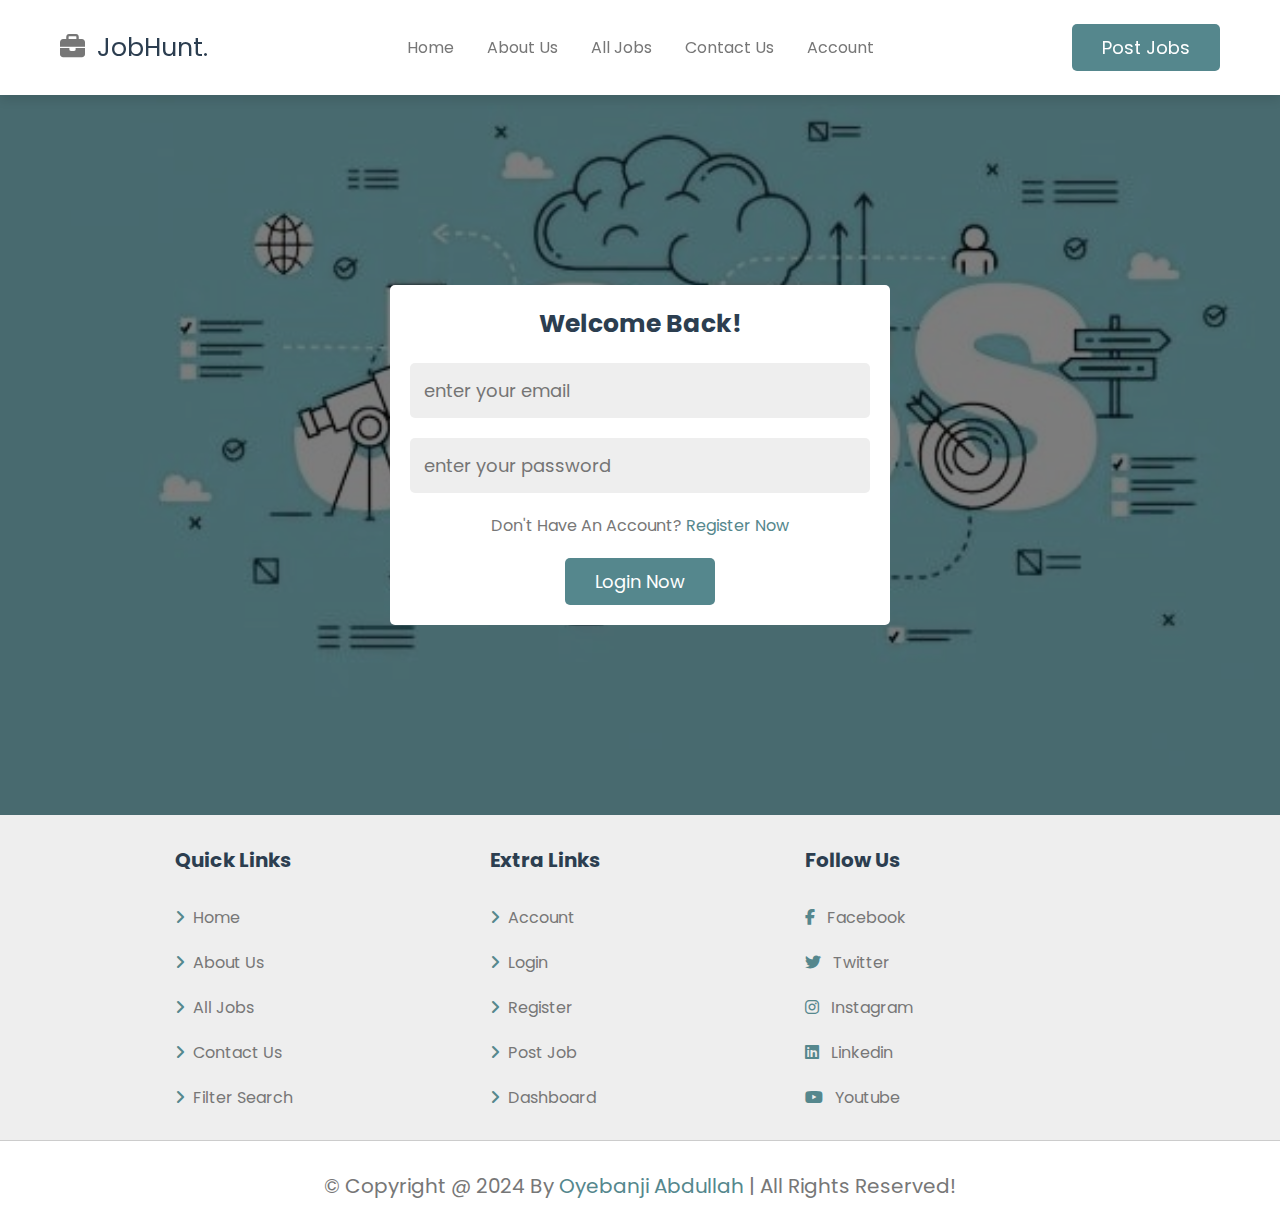
<file: login.html>
<!DOCTYPE html>
<html lang="en">

<head>
    <meta charset="UTF-8">
    <meta name="viewport" content="width=device-width, initial-scale=1.0">
    <title>Login</title>
    <link rel="stylesheet" href="css/style.css">
</head>

<body>
    <!-- header -->
    <header class="header">
        <section class="flex">
            <div id="menu-btn" class="fas fa-bars-staggered"></div>
            <a href="index.html" class="logo"><i class="fas fa-briefcase"></i>
                JobHunt.</a>
            <nav class="navbar">
                <a href="index.html">home</a>
                <a href="about.html">about us</a>
                <a href="jobs.html">all jobs</a>
                <a href="contact.html">contact us</a>
                <a href="login.html">account</a>
            </nav>

            <a href="login.html" class="btn" style="margin-top: 0;">post jobs</a>
        </section>

    </header>

    <!-- account form  -->

   <div class="account-form-container">

    <section class="account-form">

        <form action="" method="post" >

<h3>welcome back!</h3>
<input type="email" required name="email" maxlength="50" 
placeholder="enter your email"  class="input">
<input type="password" required name="pass" maxlength="20" 
placeholder="enter your password"  class="input">
<p>don't have an account? <a href="register.html">register now</a></p>
<input type="submit" value="login now" name="submit" class="btn" >


        </form>
        
    </section>

   </div>



 <!-- footer part  -->
 <footer class="footer">
    <section class="grid">
        <div class="box">
            <h3>Quick Links</h3>
            <a href="index.html"><i class="fas fa-angle-right"></i>Home</a>
            <a href="about.html"><i class="fas fa-angle-right"></i>about us</a>
            <a href="jobs.html"><i class="fas fa-angle-right"></i>all jobs</a>
            <a href="contact.html"><i class="fas fa-angle-right"></i>contact us</a>
            <a href="index.html"><i class="fas fa-angle-right"></i>filter search</a>
        </div>
        <div class="box">
            <h3>extra Links</h3>
            <a href="login.html"><i class="fas fa-angle-right"></i>account</a>
            <a href="login.html"><i class="fas fa-angle-right"></i>login</a>
            <a href="login.html"><i class="fas fa-angle-right"></i>register</a>
            <a href="login.html"><i class="fas fa-angle-right"></i>post job</a>
            <a href="#"><i class="fas fa-angle-right"></i>dashboard</a>
        </div>
        <div class="box">
            <h3>follow us</h3>
            <a href="#"><i class="fab fa-facebook-f"></i> Facebook</a>
            <a href="#"><i class="fab fa-twitter"></i> twitter</a>
            <a href="https://www.instagram.com/abdul_banji/?hl=en"><i class="fab fa-instagram"></i> instagram</a>
            <a href="#"><i class="fab fa-linkedin"></i> linkedin</a>
            <a href="https://www.youtube.com/@AbdullahOyebanji-sz9pw"><i class="fab fa-youtube"></i> youtube</a>
        </div>
    </section>

    <div class="credit">&copy; copyright @ 2024 by <span>Oyebanji Abdullah</span> | all rights reserved!</div>
</footer>



    <script src="js/script.js"></script>
</body>

</html>
</file>
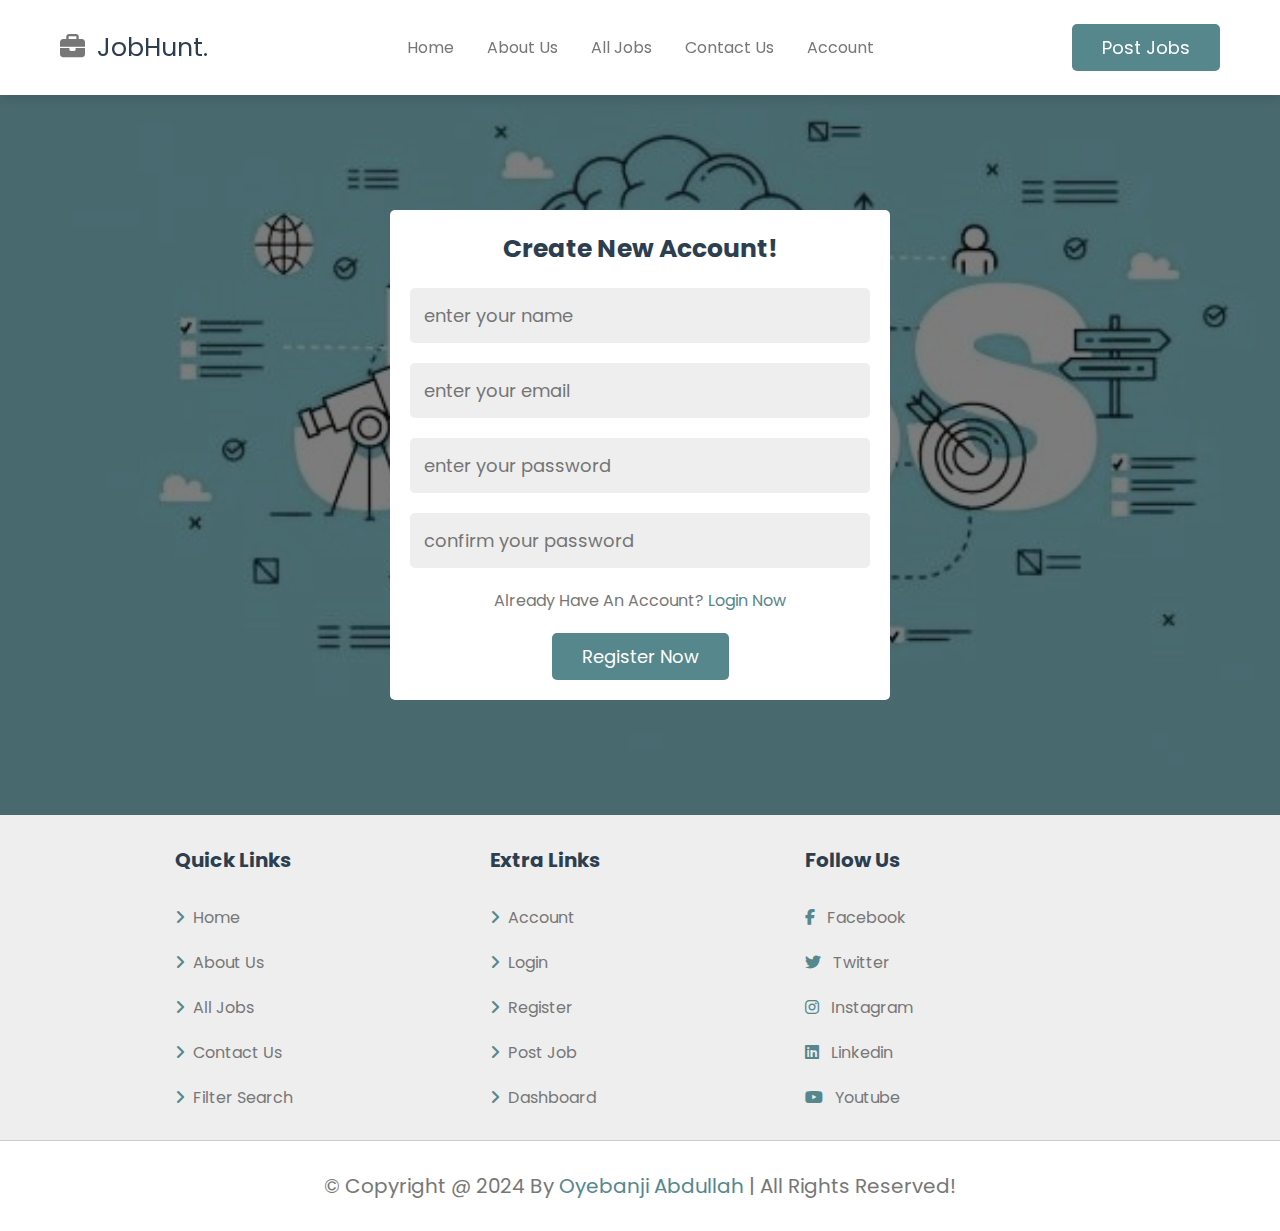
<file: register.html>
<!DOCTYPE html>
<html lang="en">

<head>
    <meta charset="UTF-8">
    <meta name="viewport" content="width=device-width, initial-scale=1.0">
    <title>Register</title>

    <link rel="stylesheet" href="css/style.css">
</head>

<body>
    <!-- header section  -->
    <header class="header">
        <section class="flex">
            <div id="menu-btn" class="fas fa-bars-staggered"></div>
            <a href="index.html" class="logo"><i class="fas fa-briefcase"></i>
                JobHunt.</a>
            <nav class="navbar">
                <a href="index.html">home</a>
                <a href="about.html">about us</a>
                <a href="jobs.html">all jobs</a>
                <a href="contact.html">contact us</a>
                <a href="login.html">account</a>
            </nav>

            <a href="login.html" class="btn" style="margin-top: 0;">post jobs</a>
        </section>

    </header>


   <!-- account form  -->

   <div class="account-form-container">

    <section class="account-form">

        <form action="" method="post" >

<h3>create new account!</h3>
<input type="text" required name="name" maxlength="20" 
placeholder="enter your name"  class="input">
<input type="email" required name="email" maxlength="50" 
placeholder="enter your email"  class="input">
<input type="password" required name="pass" maxlength="20" 
placeholder="enter your password"  class="input">
<input type="password" required name="c-pass" maxlength="20" 
placeholder="confirm your password"  class="input">
<p>already have an account? <a href="login.html">login now</a></p>
<input type="submit" value="register now" name="submit" class="btn">


        </form>
        
    </section>

   </div>

<!-- account section ends  -->











     <!-- footer part  -->
     <footer class="footer">
        <section class="grid">
            <div class="box">
                <h3>Quick Links</h3>
                <a href="index.html"><i class="fas fa-angle-right"></i>Home</a>
                <a href="about.html"><i class="fas fa-angle-right"></i>about us</a>
                <a href="jobs.html"><i class="fas fa-angle-right"></i>all jobs</a>
                <a href="contact.html"><i class="fas fa-angle-right"></i>contact us</a>
                <a href="index.html"><i class="fas fa-angle-right"></i>filter search</a>
            </div>
            <div class="box">
                <h3>extra Links</h3>
                <a href="login.html"><i class="fas fa-angle-right"></i>account</a>
                <a href="login.html"><i class="fas fa-angle-right"></i>login</a>
                <a href="login.html"><i class="fas fa-angle-right"></i>register</a>
                <a href="login.html"><i class="fas fa-angle-right"></i>post job</a>
                <a href="#"><i class="fas fa-angle-right"></i>dashboard</a>
            </div>
            <div class="box">
                <h3>follow us</h3>
                <a href="#"><i class="fab fa-facebook-f"></i> Facebook</a>
                <a href="#"><i class="fab fa-twitter"></i> twitter</a>
                <a href="https://www.instagram.com/abdul_banji/?hl=en"><i class="fab fa-instagram"></i> instagram</a>
                <a href="#"><i class="fab fa-linkedin"></i> linkedin</a>
                <a href="https://www.youtube.com/@AbdullahOyebanji-sz9pw"><i class="fab fa-youtube"></i> youtube</a>
            </div>
        </section>

        <div class="credit">&copy; copyright @ 2024 by <span>Oyebanji Abdullah</span> | all rights reserved!</div>
    </footer>





    <script src="js/script.js"></script>
</body>

</html>
</file>
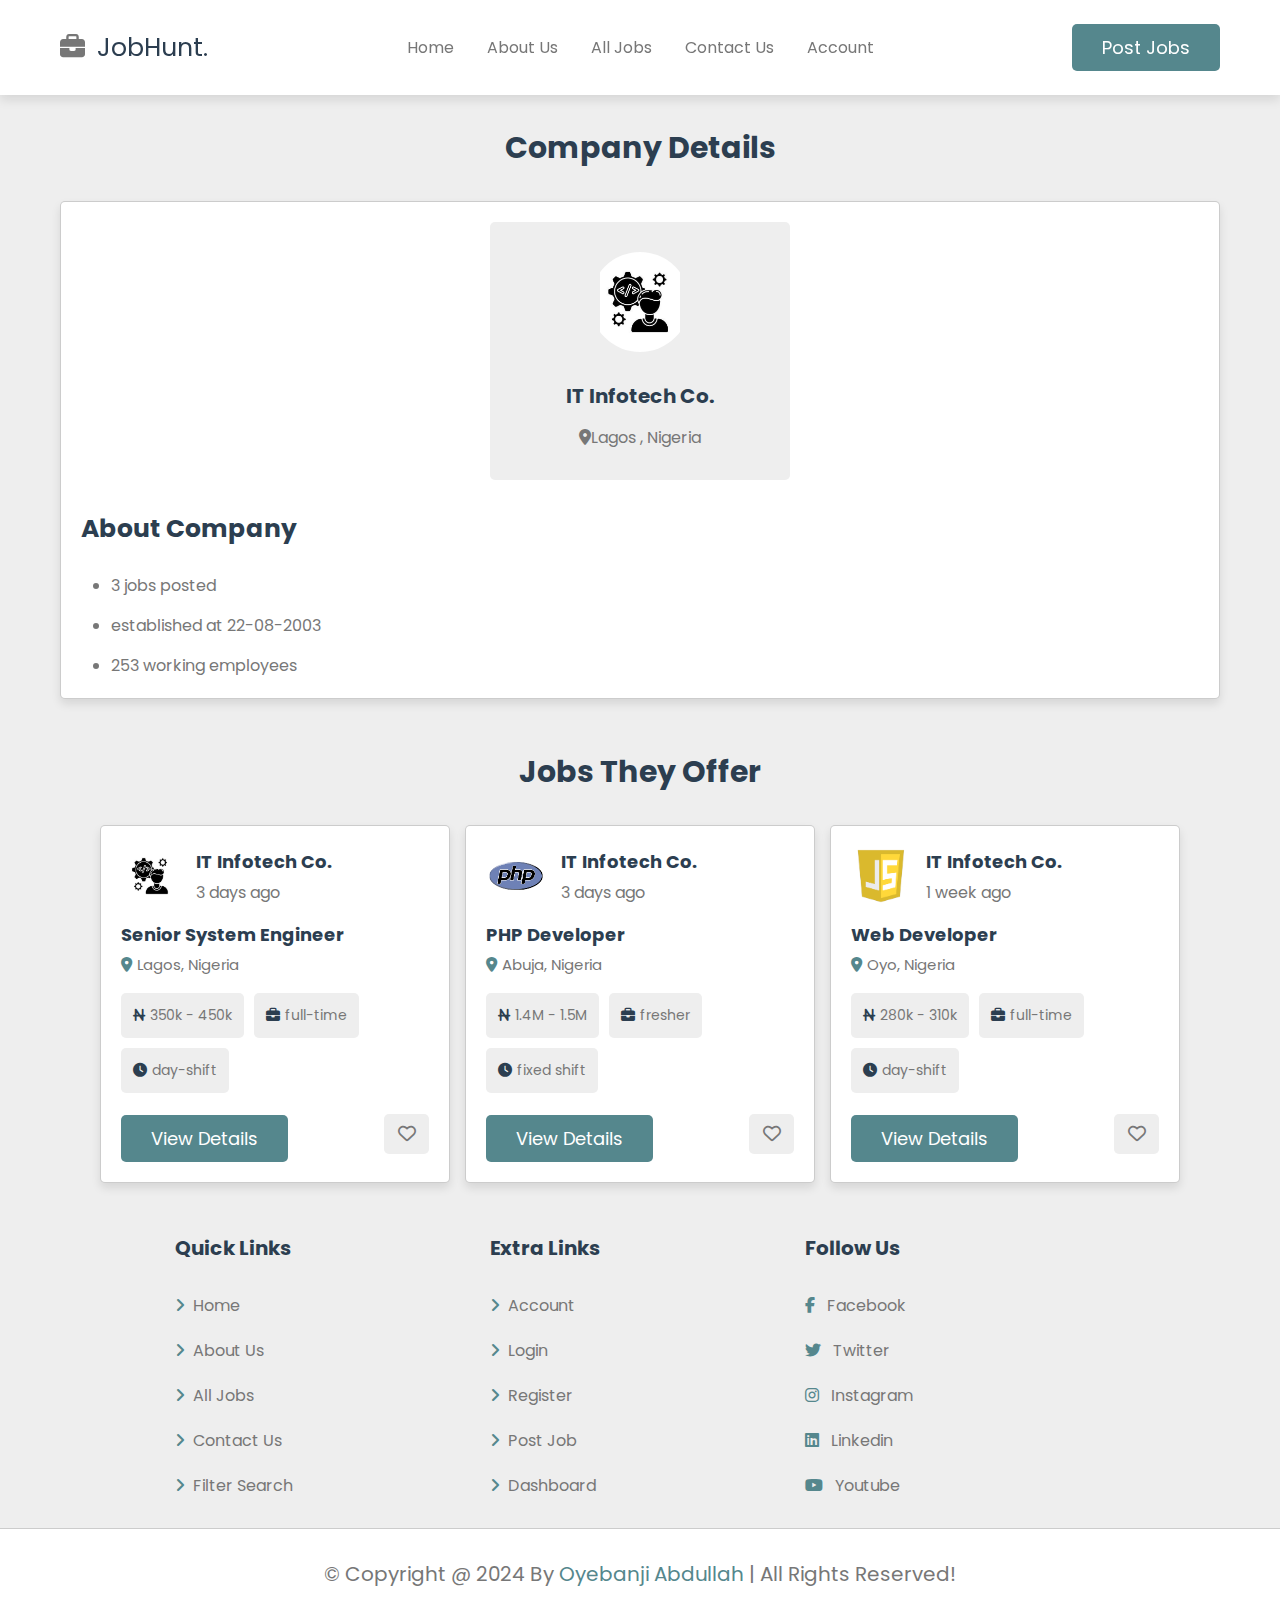
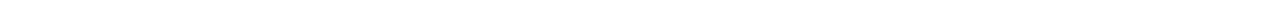
<file: view_company.html>
<!DOCTYPE html>
<html lang="en">

<head>
    <meta charset="UTF-8">
    <meta name="viewport" content="width=device-width, initial-scale=1.0">
    <title>View Company</title>
    <link rel="stylesheet" href="css/style.css">
</head>

<body>
  

    <header class="header">
        <section class="flex">
            <div id="menu-btn" class="fas fa-bars-staggered"></div>
            <a href="index.html" class="logo"><i class="fas fa-briefcase"></i>
                JobHunt.</a>
            <nav class="navbar">
                <a href="index.html">home</a>
                <a href="about.html">about us</a>
                <a href="jobs.html">all jobs</a>
                <a href="contact.html">contact us</a>
                <a href="login.html">account</a>
            </nav>

            <a href="login.html" class="btn" style="margin-top: 0;">post jobs</a>
        </section>

    </header>



    <section class="view-company">

        <h1 class="heading">company details</h1>

        <div class="details">
            <div class="info">
                <img src="images/icon-1.jpg" alt="">
                <h3>IT Infotech Co.</h3>
                <p><i class="fas fa-map-marker-alt"></i>Lagos , Nigeria</p>
            </div>
            <div class="description">
                <h3>About Company</h3>
                <!-- Company talksssss -->
            </div>
            <ul>
                <li>3 jobs posted</li>
                <li>established at 22-08-2003</li>
                <li>253 working employees</li>
            </ul>

        </div>

    </section>


    

    <section class="jobs-container">

        <h1 class="heading">jobs they offer</h1>

        <div class="box-container">

            <div class="box">
                <div class="company">
                    <img src="images/icon-1.jpg" alt="">
                    <div>
                        <h3>IT infotech co.</h3>
                        <span>3 days ago</span>
                    </div>
                </div>
                <h3 class="job-title">senior system engineer</h3>
                <p class="location"><i class="fas fa-map-marker-alt"></i><span>Lagos, Nigeria</span></p>
                <div class="tags">
                    <p><i class='fa-solid fa-naira-sign'></i><span>350k - 450k</span></p>
                    <p><i class="fas fa-briefcase"></i><span>full-time</span></p>
                    <p><i class="fas fa-clock"></i><span>day-shift</span></p>
                </div>
                <div class="flex-btn">
                    <a href="view_job.html" class="btn">view details</a>
                    <button type="submit" class="far fa-heart" name="save"></button>
                </div>
            </div>
            <div class="box">
                <div class="company">
                    <img src="images/icon-2.png" alt="">
                    <div>
                        <h3>IT Infotech Co.</h3>
                        <span>3 days ago</span>
                    </div>
                </div>
                <h3 class="job-title">PHP Developer</h3>
                <p class="location"><i class="fas fa-map-marker-alt"></i><span>Abuja, Nigeria</span></p>
                <div class="tags">
                    <p><i class='fa-solid fa-naira-sign'></i><span>1.4M - 1.5M</span></p>
                    <p><i class="fas fa-briefcase"></i><span>fresher</span></p>
                    <p><i class="fas fa-clock"></i><span>fixed shift</span></p>
                </div>
                <div class="flex-btn">
                    <a href="view_job.html" class="btn">view details</a>
                    <button type="submit" class="far fa-heart" name="save"></button>
                </div>
            </div>
            <div class="box">
                <div class="company">
                    <img src="images/icon-3.png" alt="">
                    <div>
                        <h3>IT Infotech Co.</h3>
                        <span>1 week ago</span>
                    </div>
                </div>
                <h3 class="job-title">Web Developer</h3>
                <p class="location"><i class="fas fa-map-marker-alt"></i><span>Oyo, Nigeria</span></p>
                <div class="tags">
                    <p><i class='fa-solid fa-naira-sign'></i><span>280k - 310k</span></p>
                    <p><i class="fas fa-briefcase"></i><span>full-time</span></p>
                    <p><i class="fas fa-clock"></i><span>day-shift</span></p>
                </div>
                <div class="flex-btn">
                    <a href="view_job.html" class="btn">view details</a>
                    <button type="submit" class="far fa-heart" name="save"></button>
                </div>
            </div>
          

    </section>



     <footer class="footer">
        <section class="grid">
            <div class="box">
                <h3>Quick Links</h3>
                <a href="index.html"><i class="fas fa-angle-right"></i>Home</a>
                <a href="about.html"><i class="fas fa-angle-right"></i>about us</a>
                <a href="jobs.html"><i class="fas fa-angle-right"></i>all jobs</a>
                <a href="contact.html"><i class="fas fa-angle-right"></i>contact us</a>
                <a href="index.html"><i class="fas fa-angle-right"></i>filter search</a>
            </div>
            <div class="box">
                <h3>extra Links</h3>
                <a href="login.html"><i class="fas fa-angle-right"></i>account</a>
                <a href="login.html"><i class="fas fa-angle-right"></i>login</a>
                <a href="login.html"><i class="fas fa-angle-right"></i>register</a>
                <a href="login.html"><i class="fas fa-angle-right"></i>post job</a>
                <a href="#"><i class="fas fa-angle-right"></i>dashboard</a>
            </div>
            <div class="box">
                <h3>follow us</h3>
                <a href="#"><i class="fab fa-facebook-f"></i> Facebook</a>
                <a href="#"><i class="fab fa-twitter"></i> twitter</a>
                <a href="https://www.instagram.com/abdul_banji/?hl=en"><i class="fab fa-instagram"></i> instagram</a>
                <a href="#"><i class="fab fa-linkedin"></i> linkedin</a>
                <a href="https://www.youtube.com/@AbdullahOyebanji-sz9pw"><i class="fab fa-youtube"></i> youtube</a>
            </div>
        </section>

        <div class="credit">&copy; copyright @ 2024 by <span>Oyebanji Abdullah</span> | all rights reserved!</div>
    </footer>

    <script src="js/script.js"></script>
</body>

</html>
</file>
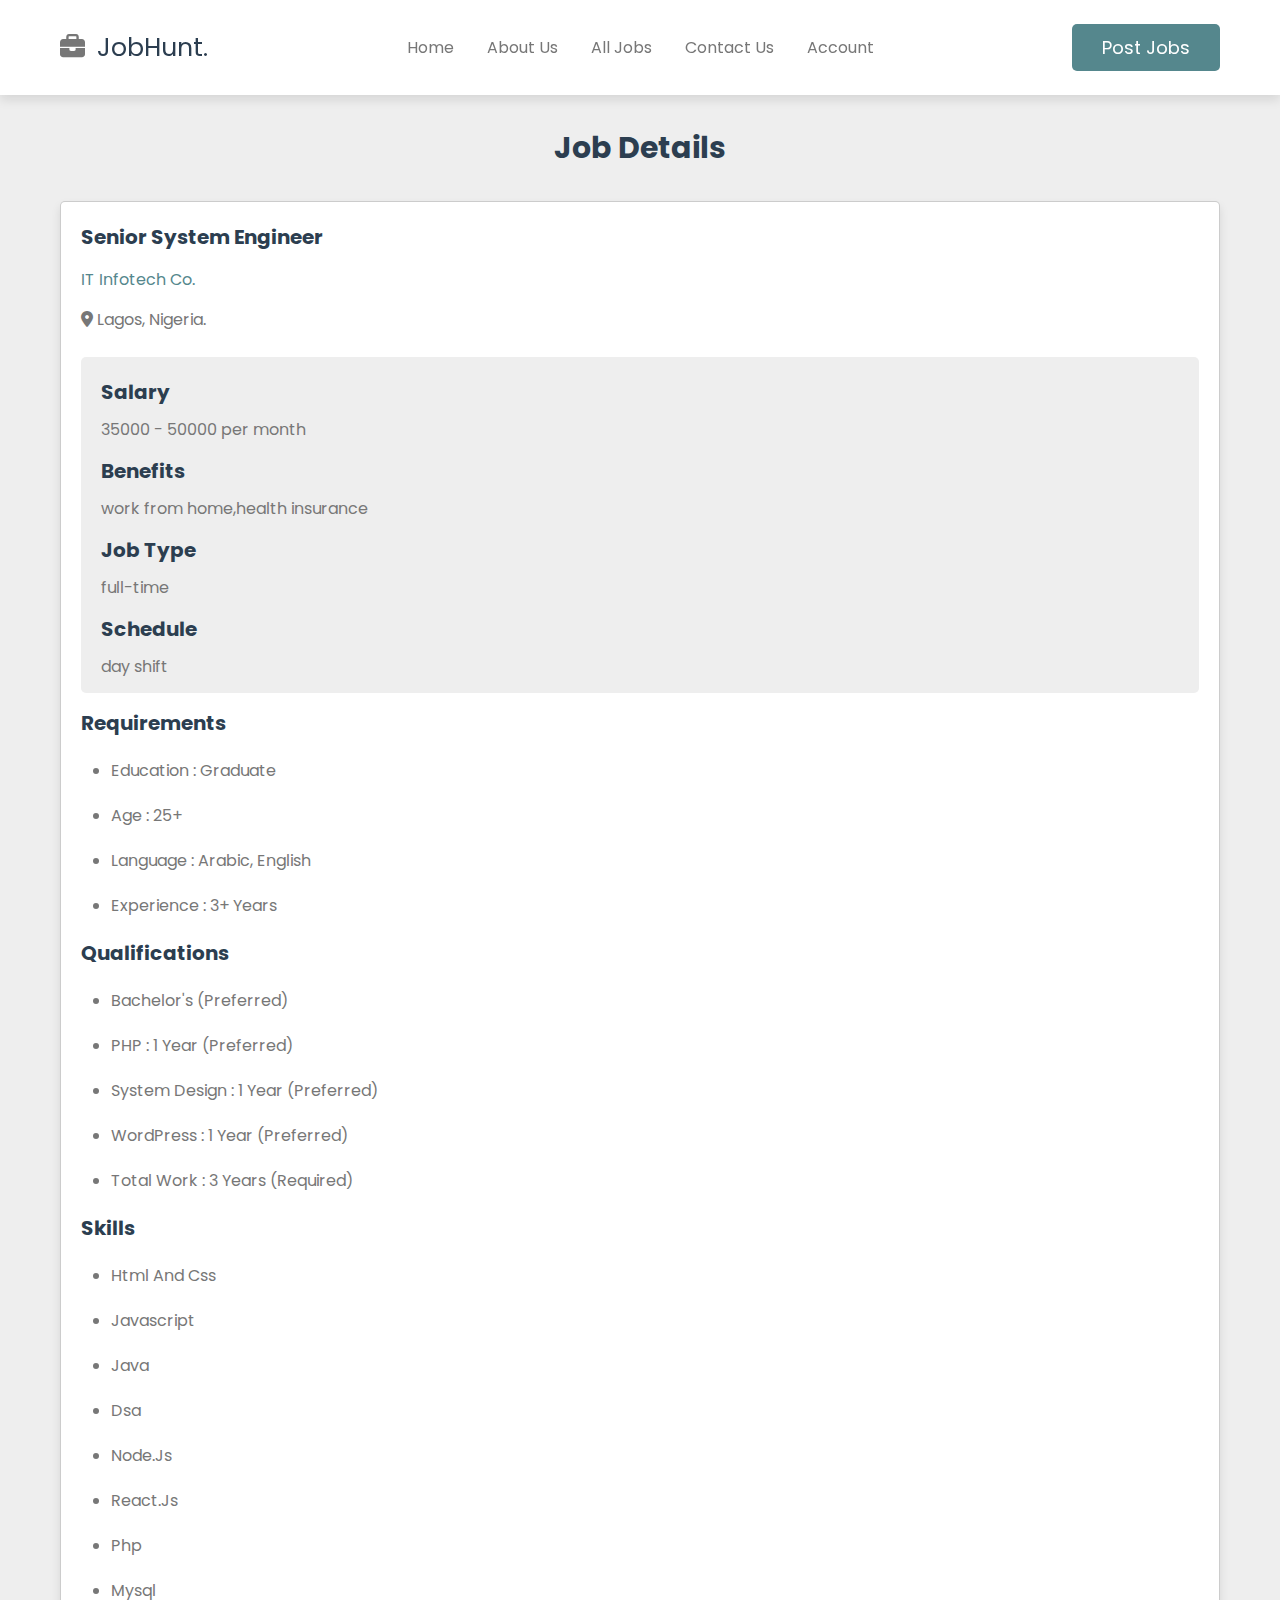
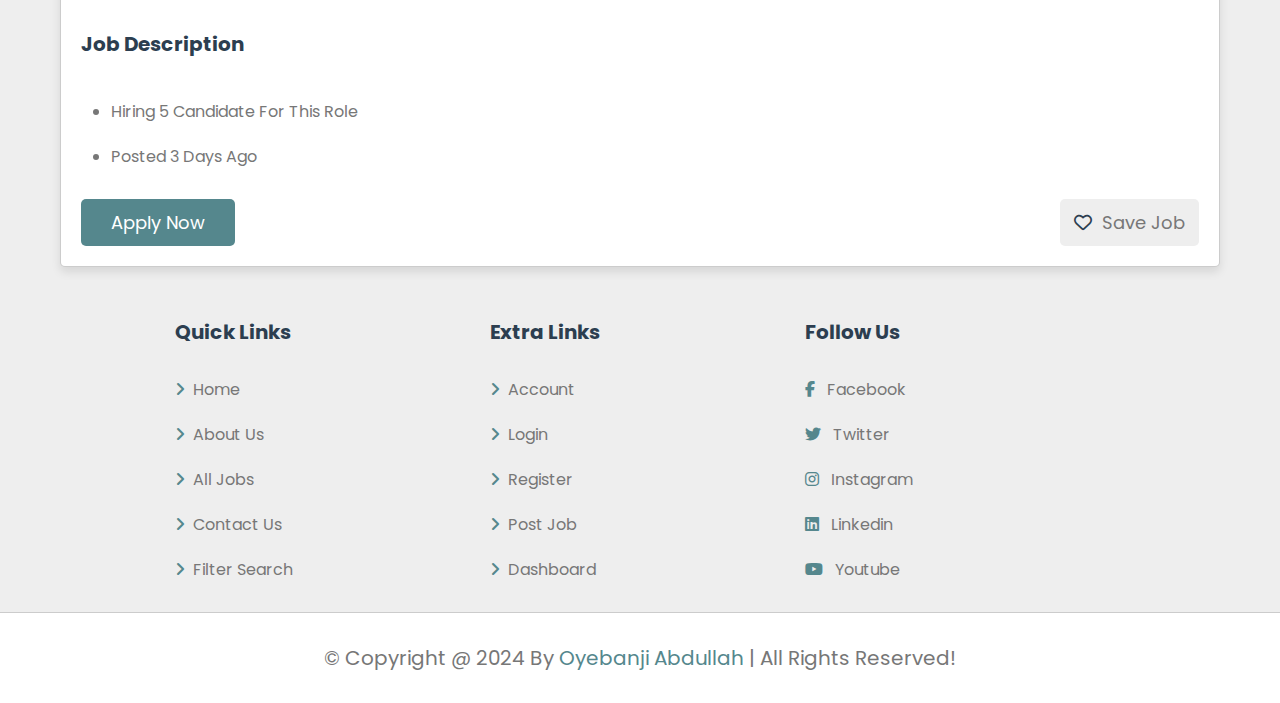
<file: view_job.html>
<!DOCTYPE html>
<html lang="en">

<head>
    <meta charset="UTF-8">
    <meta name="viewport" content="width=device-width, initial-scale=1.0">
    <title>View Jobs</title>
    <link rel="stylesheet" href="css/style.css">
</head>

<body>
    <!-- header part -->
    <header class="header">
        <section class="flex">
            <div id="menu-btn" class="fas fa-bars-staggered"></div>
            <a href="index.html" class="logo"><i class="fas fa-briefcase"></i>
                JobHunt.</a>
            <nav class="navbar">
                <a href="index.html">home</a>
                <a href="about.html">about us</a>
                <a href="jobs.html">all jobs</a>
                <a href="contact.html">contact us</a>
                <a href="login.html">account</a>
            </nav>

            <a href="login.html" class="btn" style="margin-top: 0;">post jobs</a>
        </section>

    </header>


    <!-- view job   -->

    <section class="job-details">

        <h1 class="heading">job details</h1>
        <div class="details">
            <div class="job-info">
                <h3>senior system engineer</h3>
                <a href="view_company.html">IT infotech co.</a>
                <p><i class="fas fa-map-marker-alt"></i> Lagos, Nigeria.</p>
            </div>
            <div class="basic-details">
                <h3>salary</h3>
                <p>35000 - 50000 per month</p>
                <h3>benefits</h3>
                <p>work from home,health insurance</p>
                <h3>job type</h3>
                <p>full-time</p>
                <h3>schedule</h3>
                <p>day shift</p>
            </div>
            <ul>
                <h3>requirements</h3>
                <li>education : <span>graduate</span></li>
                <li>age : <span>25+</span></li>
                <li>language : <span>Arabic, english</span></li>
                <li>experience : <span>3+ years</span></li>
            </ul>
            <ul>
                <h3>qualifications</h3>
                <li>Bachelor's (Preferred)</li>
                <li>PHP : 1 year (Preferred)</li>
                <li>system design : 1 year (Preferred)</li>
                <li>WordPress : 1 year (Preferred)</li>
                <li>total work : 3 years (required)</li>
            </ul>
            <ul>
                <h3>skills</h3>
                <li>html and css</li>
                <li>javascript</li>
                <li>java</li>
                <li>dsa</li>
                <li>node.js</li>
                <li>react.js</li>
                <li>php</li>
                <li>mysql</li>
            </ul>
            <div class="description">
                <h3>job description</h3>
                <!-- remember to put job description -->
                <p></p>
           <ul>
            <li>hiring 5 candidate for this role</li>
            <li>posted 3 days ago</li>
           </ul>
            </div>
            <form action="" method="post" class="flex-btn">
                <input type="submit" value="apply now" name="apply" class="btn">
                <button type="submit" class="save"><i class="far fa-heart"></i> 
                    <span>Save Job</span></button>
            </form>
        </div>

    </section>


















    <!-- footer part  -->
    <footer class="footer">
        <section class="grid">
            <div class="box">
                <h3>Quick Links</h3>
                <a href="index.html"><i class="fas fa-angle-right"></i>Home</a>
                <a href="about.html"><i class="fas fa-angle-right"></i>about us</a>
                <a href="jobs.html"><i class="fas fa-angle-right"></i>all jobs</a>
                <a href="contact.html"><i class="fas fa-angle-right"></i>contact us</a>
                <a href="index.html"><i class="fas fa-angle-right"></i>filter search</a>
            </div>
            <div class="box">
                <h3>extra Links</h3>
                <a href="login.html"><i class="fas fa-angle-right"></i>account</a>
                <a href="login.html"><i class="fas fa-angle-right"></i>login</a>
                <a href="login.html"><i class="fas fa-angle-right"></i>register</a>
                <a href="login.html"><i class="fas fa-angle-right"></i>post job</a>
                <a href="#"><i class="fas fa-angle-right"></i>dashboard</a>
            </div>
            <div class="box">
                <h3>follow us</h3>
                <a href="#"><i class="fab fa-facebook-f"></i> Facebook</a>
                <a href="#"><i class="fab fa-twitter"></i> twitter</a>
                <a href="https://www.instagram.com/abdul_banji/?hl=en"><i class="fab fa-instagram"></i> instagram</a>
                <a href="#"><i class="fab fa-linkedin"></i> linkedin</a>
                <a href="https://www.youtube.com/@AbdullahOyebanji-sz9pw"><i class="fab fa-youtube"></i> youtube</a>
            </div>
        </section>

        <div class="credit">&copy; copyright @ 2024 by <span>Oyebanji Abdullah</span> | all rights reserved!</div>
    </footer>






    <script src="js/script.js"></script>
</body>

</html>
</file>
<file: css/style.css>
/* font awesome cdn link  */
@import url('https://cdnjs.cloudflare.com/ajax/libs/font-awesome/6.4.2/css/all.min.css');


/* google fonts cdn link  */
@import url('https://fonts.googleapis.com/css2?family=Poppins:wght@100;300;400;500;600&display=swap');

:root {
    --main-color: #55878d;
    --red: red;
    --light-color: #777;
    --light-bg: #eee;
    --black: #2c3e50;
    --white: #fff;
    --box-shadow: 0 .5rem 1rem rgba(0, 0, 0, .1);
    --border: .1rem solid rgba(0, 0, 0, .2);
}

* {
    font-family: 'Poppins', sans-serif;
    margin: 0;
    padding: 0;
    box-sizing: border-box;
    outline: none;
    border: none;
    text-decoration: none;

    /* text-transform: capitalize;
    transition: all .2s linear;*/
}

*::selection {
    background-color: var(--main-color);
    color: var(--white);
}

::-webkit-scrollbar {
    width: 1rem;
    height: .5rem;

}

::-webkit-scrollbar-track {
    background-color: transparent;

}

::-webkit-scrollbar-thumb {
    background-color: var(--main-color);
}

html {
    font-size: 62.5%;
    overflow-x: hidden;
    scroll-padding-top: 7rem;
    scroll-behavior: smooth;
}

body {
    background-color: var(--light-bg);
}

section {
    padding: 2rem;
    margin: 0 auto;
    max-width: 1200px;
}

.heading {
    text-align: center;
    margin-bottom: 2rem;
    font-size: 3rem;
    color: var(--black);
    text-transform: capitalize;
    padding: 1rem 0;

}

.section-title {

    /*  background-color: rgb(110, 153, 161);*/
    background-color: var(--main-color);
  /*  margin-top: 1rem; */
    margin-bottom: 1.5rem;
    color: var(--white);
    text-align: center;
    padding: 2rem 2rem;
    clip-path: polygon(100% 0%, 98% 50%, 100% 99%, 0% 100%, 2% 50%, 0% 0%);

    font-size: 4rem;
    font-weight: 800;
    text-transform: capitalize;

}

.btn {
    display: inline-block;
    margin-top: 1rem;
    padding: 1rem 3rem;
    cursor: pointer;

    font-size: 1.8rem;
    color: var(--white);
    background-color: var(--main-color);
    border-radius: .5rem;
    text-transform: capitalize;
    text-align: center;


}

.btn:hover {
    background-color: var(--black);
}

.flex-btn {
    display: flex;
    align-items: center;
    justify-content: space-between;
    column-gap: 1rem;
    flex-wrap: wrap;
}

.header {
    position: sticky;
    top: 0;
    left: 0;
    right: 0;
    background-color: var(--white);
    box-shadow: var(--box-shadow);
    z-index: 1;
}

.header .flex {
    position: relative;
    display: flex;
    align-items: center;
    justify-content: space-between;
}

#menu-btn {
    font-size: 3rem;
    color: var(--black);
    cursor: pointer;
    display: none;
}

.header .flex .logo {
    font-size: 2.5rem;
    color: var(--black);
}

.header .flex .logo i {
    margin-right: .5rem;
    color: var(--light-color);
}

.header .flex .navbar a {
    display: inline-block;
    padding: 1.5rem 1.5rem;
    font-size: 1.6rem;
    color: var(--light-color);
    border-radius: .5rem;
    text-transform: capitalize;
}

.header .flex .navbar a:hover {
    background-color: var(--main-color);
    color: var(--white);
    
}
#home{
    background-color: var(--main-color);
    color: var(--white);
}

.home-container {
    background: url('../images/home-bg.jpg'), rgba(0, 0, 0, 0.5) no-repeat;
    background-size: cover;
    background-position: center;
    background-attachment: fixed;
    background-blend-mode: color;
   
}

.home-container .home {
    min-height: 80vh;
    display: flex;
    align-items: center;
    justify-content: center;
}

.home-container .home form {
    background-color: white;
    width: 50rem;
    border-radius: .5rem;
    padding: 2rem;
    text-align: center;
}

.home-container .home form h3 {
    font-size: 2.5rem;
    color: var(--black);
    margin-bottom: 1rem;
    text-transform: capitalize;
}

.home-container .home form p {
    text-align: left;
    font-size: 1.7rem;
    color: var(--light-color);
    padding-top: 1rem;
}

.home-container .home form p span {
    color: var(--red);
}

.home-container .home form .input {
    width: 100%;
    border-radius: .5rem;
    margin: 1rem 0;
    background-color: var(--light-bg);
    padding: 1.4rem;
    font-size: 1.8rem;
    color: var(--black);
}

.category .box-container {
    display: grid;
    grid-template-columns: repeat(auto-fit, 25rem);
    justify-content: center;
    align-items: flex-start;
    gap: 1.5rem;
}

.category .box-container .box {
    border-radius: .5rem;
    box-shadow: var(--box-shadow);
    border: var(--border);
    padding: 2rem;
    background-color: var(--white);
    display: flex;
    align-items: center;
    gap: 2rem;
}

.category .box-container .box i {
    height: 4.5rem;
    width: 5rem;
    line-height: 4.5rem;
    font-size: 1.8rem;
    color: var(--black);
    background-color: var(--light-bg);
    border-radius: .5rem;
    text-align: center;
}

.category .box-container .box h3 {
    font-size: 1.8rem;
    color: var(--black);
    padding-bottom: .5rem;
    text-transform: capitalize;
}

.category .box-container .box span {
    font-size: 1.6rem;
    color: var(--light-color);
}

.category .box-container .box:hover {

    background-color: var(--black);
}

.category .box-container .box:hover h3 {
    color: var(--white);
}

.category .box-container .box:hover span {
    color: var(--white);
}

.category .box-container .box:hover i {
    color: var(--black);
    background-color: var(--white);
}

.jobs-container .box-container {
    display: grid;
    grid-template-columns: repeat(auto-fit, 35rem);
    gap: 1.5rem;
    align-items: flex-start;
    justify-content: center;
}

.jobs-container .box-container .box {
    background-color: var(--white);
    border-radius: .5rem;
    border: var(--border);
    padding: 2rem;
    box-shadow: var(--box-shadow);
    overflow-x: hidden;
}

.jobs-container .box-container .box .company {
    display: flex;
    align-items: center;
    gap: 1.5rem;
    margin-bottom: 1.5rem;
}

.jobs-container .box-container .box .company img {
    height: 6rem;
    width: 6rem;
    object-fit: contain;
}

.jobs-container .box-container .box .company h3 {
    font-size: 1.8rem;
    color: var(--black);
    text-overflow: ellipsis;
    overflow-x: hidden;
    text-transform: capitalize;
    padding-bottom: .5rem;
}

.jobs-container .box-container .box .company span {
    color: var(--light-color);
    font-size: 1.6rem;


}

.jobs-container .box-container .box .job-title {
    font-size: 1.8rem;
    color: var(--black);
    text-transform: capitalize;
    overflow-x: hidden;
    text-overflow: ellipsis;
}

.jobs-container .box-container .box .location {
    padding: .5rem 0;
    font-size: 1.5rem;
    color: var(--light-color);
}

.jobs-container .box-container .box .location i {
    margin-right: .5rem;
    color: var(--main-color);
}

.jobs-container .box-container .box .tags {
    display: flex;
    flex-wrap: wrap;
    gap: 1rem;
    margin: 1.2rem 0;
}

.jobs-container .box-container .box .tags p {
    padding: 1.2rem;
    border-radius: .5rem;
    background-color: var(--light-bg);
    font-size: 1.4rem;
    color: var(--light-color);
}

.jobs-container .box-container .box .tags p i {
    margin-right: .5rem;
    color: var(--black);
}

.jobs-container .box-container .box .fa-heart {
    background-color: var(--light-bg);
    border-radius: .5rem;
    color: var(--light-color);
    font-size: 1.8rem;
    cursor: pointer;
    height: 4rem;
    width: 4.5rem;
    line-height: 4rem;
}
 
.jobs-container .box-container .box .fa-heart:hover {
    background-color: var(--black);
    color: var(--white);
}
.jobs-container .box-container .box .fa-heart:focus {
    background-color: var(--black);
    color: var(--white);
}

.about img {
    width: 100%;

    margin-bottom: 1.5rem;
}

.about .box {
    background-color: var(--white);
    border-radius: .5rem;
    border: var(--border);
    padding: 2rem;
    box-shadow: var(--box-shadow);
}

.about .box h3 {
    font-size: 2.5rem;
    color: var(--black);
    margin-bottom: 1rem;
    text-transform: capitalize;
}

.about .box p {
    padding: 1rem 0;
    line-height: 1.8;
    color: var(--light-color);
    font-size: 1.6rem;
}

.reviews .box-container {
    display: grid;
    grid-template-columns: repeat(auto-fit, 35rem);
    gap: 1.5rem;
    align-items: flex-start;
    justify-content: center;
}

.reviews .box-container .box {
    background-color: var(--white);
    box-shadow: var(--box-shadow);
    border: var(--border);
    border-radius: .5rem;
    padding: 2rem;
}

.reviews .box-container .box .stars {
    margin-bottom: 1.5rem;

}

.reviews .box-container .box .stars i {
    color: var(--main-color);
    font-size: 1.6rem;
}

.reviews .box-container .box .title {
    font-size: 2rem;
    color: var(--black);
    text-align: right;
    text-transform: capitalize;
}

.reviews .box-container .box p {
    text-align: right;
    font-size: 1.4rem;
    color: var(--light-color);
    padding: 1rem 0;
    line-height: 1.6;
}

.reviews .box-container .box .user {
    display: flex;
    gap: 1.5rem;
    margin-top: 1.5rem;
    align-items: center;
}

.reviews .box-container .box .user img {
    height: 6rem;
    width: 6rem;
    border-radius: 50%;
    object-fit: cover;
}

.reviews .box-container .box .user h3 {
    font-size: 1.8rem;
    color: var(--black);
    margin-bottom: .5rem;
    text-transform: capitalize;
}

.reviews .box-container .box .user span {
    color: var(--light-color);
    font-size: 1.5rem;
    text-transform: capitalize;
}

.job-filter form {
    background-color: var(--white);
    box-shadow: var(--box-shadow);
    border: var(--border);
    border-radius: .5rem;
    padding: 2rem;
}

.job-filter form .flex {
    display: flex;
    flex-wrap: wrap;
    column-gap: 1rem;

}

.job-filter form .flex .box {
    flex: 1 40rem;
}

.job-filter form .flex .box p {
    font-size: 1.6rem;
    color: var(--light-color);
}

.job-filter form .flex .box p span {
    color: var(--red);
}

.job-filter form .flex .box .input {
    width: 100%;
    border-radius: .5rem;
    padding: 1.4rem;
    color: var(--black);
    margin: 1rem 0;
    background-color: var(--light-bg);
    font-size: 1.7rem;
}

.job-filter form .dropdown-container {
    margin-top: 1rem;
    display: flex;
    flex-wrap: wrap;
    gap: 1rem;
}

.job-filter form .dropdown-container .dropdown {
    flex: 1 1 20rem;
    position: relative;
}

.job-filter form .dropdown-container .dropdown .output {
    width: 100%;
    background: var(--light-bg);
    border-radius: .5rem;
    padding: 1.4rem;
    font-size: 1.6rem;
    color: var(--black);
    user-select: none;
    cursor: pointer;
    text-align: center;
}

.job-filter form .dropdown-container .dropdown .output:placeholder-shown {
    text-transform: capitalize;
}

.job-filter form .dropdown-container .dropdown .lists {
    position: absolute;
    top: 100%;
    left: 0;
    right: 0;
    background-color: var(--white);
    padding: 1rem;
    border-radius: .5rem;
    background-color: var(--white);
    border: var(--border);
    box-shadow: var(--box-shadow);
    z-index: 10;
    
    transform: scaleY(0);
    transform-origin: top;

}

.job-filter form .dropdown-container .dropdown .lists .items {
    padding: 1.2rem 1.4rem;
    border-radius: .5rem;
    font-size: 1.4rem;
    color: var(--black);
    cursor: pointer;

}

.job-filter form .dropdown-container .dropdown .lists .items:hover {
    background-color: var(--light-bg);
}

.job-filter form .dropdown-container .dropdown .lists:hover,
.job-filter form .dropdown-container .dropdown:hover .lists,
.job-filter form .dropdown-container .dropdown .output:focus+.lists,
.job-filter form .dropdown-container .dropdown .output:focus-within+.lists {
    transform: scaleY(1);
    transition: .2s linear;
}

.job-details .details{
    background-color: var(--white);
    border-radius: .5rem;
    border: var(--border);
    padding: 2rem;
    box-shadow: var(--box-shadow);
    overflow-x: hidden;
}
.job-details .details h3{
    margin-bottom: 1rem;
    font-size: 2rem;
    color: var(--black);
    text-transform: capitalize;
    overflow-x: hidden;
    text-overflow: ellipsis;
}
.job-details .details .job-info a {
    display: block;
    font-size: 1.6rem;
    color: var(--main-color);
    padding: .5rem 0;
    text-transform: capitalize;
}
.job-details .details .job-info a:hover{
    text-decoration: underline;
}

.job-details .details .job-info p{
    padding: 1rem 0;
    font-size: 1.6rem;
    color: var(--light-color);
}
.job-details .details .basic-details{
    background-color: var(--light-bg);
    margin: 1.5rem 0;
    border-radius: .5rem;
    padding: 2rem;
    padding-bottom: 0;
}
.job-details .details .basic-details p{
    color: var(--light-color);
    padding-bottom: 1.4rem;
    font-size: 1.6rem;
}
.job-details .details ul{
    margin: 1rem 0;

}

.job-details .details ul li{
    padding: 1rem 0;
    font-size: 1.6rem;
    color: var(--light-color);
    text-transform: capitalize;
    margin-left: 3rem;
}

.job-details .details .description{
    margin-top: 1.6rem;
}
.job-details .details .description p{
    font-size: 1.6rem;
    color: var(--light-color);
    line-height: 1.8;
    padding: .5rem 0;
}
.job-details .details .save{
    background-color: var(--light-bg);
    border-radius: .5rem;
    padding: 1rem 1.4rem;
    margin-top: 1rem;
    cursor: pointer;
    font-size: 1.8rem;
}
.job-details .details .save:hover{
    background-color: var(--black);
}
.job-details .details .save i{
    margin-right: .5rem;
    color: var(--black);

}

.job-details .details .save span{
    color: var(--light-color);
}
.job-details .details .save:hover i{
    color: var(--white);
}
.job-details .details .save:hover span{
    color: var(--white);
}
.view-company .details{
    background-color: var(--white);
    box-shadow: var(--box-shadow);
    border: var(--border);
    border-radius: .5rem;
    padding: 2rem;
}
.view-company .details .info{
    max-width: 30rem;
    margin: 0 auto;
    border-radius: .5rem;
    background-color: var(--light-bg);
    padding: 3rem 2rem;
    text-align: center;
    margin-bottom: 2rem;
}

.view-company .details .info img{
    height: 10rem;
    width: 10rem;
    object-fit: contain;
    margin-bottom: 1rem;
    border-radius: 50%;
}
.view-company .details .info h3{
    padding: 1.4rem 0;
    font-size: 2rem;
    color: var(--black);

}
.view-company .details .info p{
    font-size: 1.6rem;
    color: var(--light-color);
    text-transform: capitalize;
}
.view-company .details .description{
    margin-top: 2rem;
}
.view-company .details .description h3{
    font-size: 2.5rem;
    color: var(--black);
    padding: 1rem 0;
    text-transform: capitalize;
}
.view-company .details .description p{
    padding: .5rem 0;
    font-size: 1.6rem;
    color: var(--light-color);
    line-height: 1.8;
}
.view-company .details ul li{
    margin-left: 3rem;
    font-size: 1.6rem;
    
    padding-top: 1.5rem;
    color: var(--light-color);
}
.contact .box-container
{
display: grid;
grid-template-columns: repeat(auto-fit,35rem);
gap: 1.5rem;
align-items: flex-start;
justify-content: center;
}
.contact .box-container .box{
    background-color: var(--white);
    border: var(--border);
    border-radius: .5rem;
    box-shadow: var(--box-shadow);
    padding: 3rem 2rem;
    text-align: center;
}
.contact .box-container .box i{
    height: 4.5rem;
    width: 5rem;
    line-height: 4.5rem;
    font-size: 2rem;
    color: var(--white);
    background-color: var(--black);
    border-radius: 50%;
    margin-bottom: 2rem;
}
.contact .box-container .box a{
    display: block;
    padding-top: .5rem;
    font-size: 1.6rem;
    color: var(--light-color);
    line-height: 1.5;
}
.contact form{
margin-top: 2rem;
  background-color: var(--white);
    border: var(--border);
    border-radius: .5rem;
    box-shadow: var(--box-shadow);
    padding: 2rem;
    text-align: center;
}
.contact form h3{
    font-size: 2.5rem;
    color: var(--black);
    text-transform: capitalize;
    margin-bottom: 1rem;
}
.contact form .flex{
    display: flex;
    flex-wrap: wrap;
    column-gap: 1rem;
}
.contact form .flex .box{
    flex: 1 1 40rem;
}
.contact form .input{
    width: 100%;
    border-radius: .5rem;
    padding: 1.4rem;
    color: var(--black);
    font-size: 1.8rem;
    background-color: var(--light-bg);
    margin: 1rem 0;
}
.contact form p{
    text-align: left;
    font-size: 1.6rem;
    padding-top: 1rem;
    text-transform: capitalize;
    color: var(--light-color);

}
.contact form p span{
    color: var(--red);
}
.contact form textarea{
    height: 15rem;
    resize: none;
}
.account-form-container{
    background: url('../images/home-bg.jpg'), rgba(0, 0, 0, 0.5) no-repeat;

    background-size: cover;
    background-position: cover;
    background-attachment: fixed;
    background-blend-mode: color;
}
.account-form-container .account-form{
    min-height: 80vh;
    display: flex;
    align-items: center;
    justify-content: center;
}
.account-form-container .account-form form{
    background-color: var(--white);
    border-radius: .5rem;
    padding: 2rem;
    width: 50rem;
    text-align: center;
}
.account-form-container .account-form form h3{
    font-size: 2.5rem;
    color: var(--black);
    text-transform: capitalize;
    margin-bottom: 1rem;
}
.account-form-container .account-form form .input{
    width: 100%;
    margin: 1rem 0;
    font-size: 1.8rem;
    padding: 1.4rem;
    background-color: var(--light-bg);
    border-radius: .5rem;

}
.account-form-container .account-form form p{
    padding: 1rem 0;
    font-size: 1.6rem;
    color: var(--light-color);
    text-transform: capitalize;
}
.account-form-container .account-form form p a{
    color: var(--main-color);
text-transform: capitalize;
}
.account-form-container .account-form form p a:hover{
    color: var(--black);
    text-decoration: underline;
    
}




.footer .grid {
    display: grid;
    grid-template-columns: repeat(auto-fit, 30rem);
    gap: 1.5rem;
    justify-content: center;
    align-items: flex-start;
}

.footer .grid .box h3 {
    font-size: 2rem;
    color: var(--black);
    margin: 1rem 0;
    padding-bottom: 1rem;
    text-transform: capitalize;
}

.footer .grid .box a {
    display: block;
    padding: 1rem 0;
    font-size: 1.6rem;
    color: var(--light-color);
    text-transform: capitalize;

}

.footer .grid .box a i {
    color: var(--main-color);
    margin-right: .8rem;
    transition: .2s linear;
}

.footer .grid .box a:hover i {
    margin-right: 2rem;
}

.footer .credit {
    font-size: 2rem;
    text-align: center;
    padding: 3rem 2rem;
    border-top: var(--border);
    background-color: var(--white);
    color: var(--light-color);
    text-transform: capitalize;
    line-height: 1.5;
}

.footer .credit span {
    color: var(--main-color);
    text-transform: capitalize;
}







/* RESPONSIVE  */

/*media queries*/
@media(max-width:991px) {

    html {
        font-size: 55%;
    }

    .section-title {
        font-size: 3.5rem;
    }
}

@media (max-width:768px) {
    #menu-btn {
        display: inline-block;

    }

    .header .flex .navbar {
        position: absolute;
        top: 99%;
        left: 0;
        right: 0;
        border-top: var(--border);
        background-color: var(--white);
        padding: 1rem .5rem;
        clip-path: polygon(0 0, 100% 0, 100% 0, 0% 0%);
        transition: .2s linear;
    }

    .header .flex .navbar.active {
        clip-path: polygon(0 0, 100% 0, 100% 100%, 0% 100%);
    }

    .header .flex .navbar a {
        display: block;
        padding: 1.5rem 2rem;

    }

    .category .box-container {
        grid-template-columns: repeat(auto-fit, 16.5rem);
    }

    .category .box-container .box {
        flex-flow: column;
        text-align: center;
    }

    .section-title {
        font-size: 3rem;
        padding: 1.5rem 1.5rem;
    }
}

@media (max-width:450px) {
    html {
        font-size: 50%;
    }

    .section-title {
        font-size: 2rem;
        padding: 1rem 1rem;

    }
}
</file>
